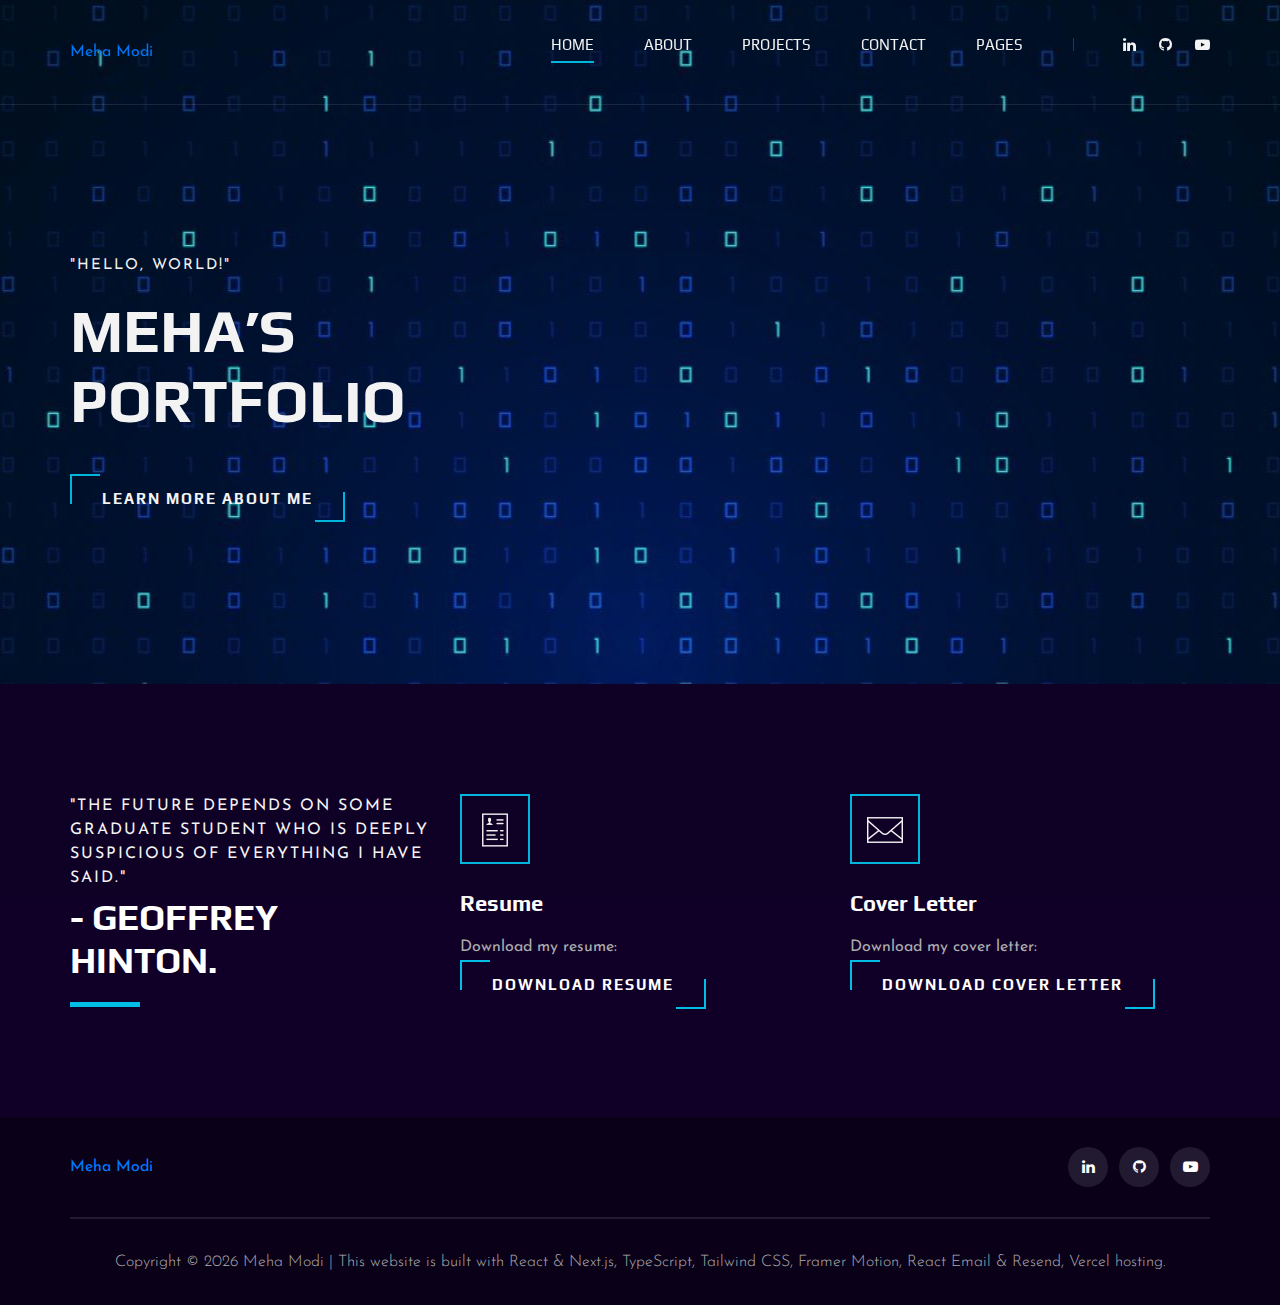
<file: index.html>
<!DOCTYPE html>
<html lang="zxx">

<head>
    <meta charset="UTF-8">
    <meta name="description" content="Portfolio">
    <meta name="keywords" content="portfolio">
    <meta name="viewport" content="width=device-width, initial-scale=1.0">
    <meta http-equiv="X-UA-Compatible" content="ie=edge">
    <title>Meha Modi</title>

    <!-- Google Font -->
    <link href="https://fonts.googleapis.com/css2?family=Play:wght@400;700&display=swap" rel="stylesheet">
    <link href="https://fonts.googleapis.com/css2?family=Josefin+Sans:wght@300;400;500;600;700&display=swap"
        rel="stylesheet">

    <!-- Css Styles -->
    <link rel="stylesheet" href="css/bootstrap.min.css" type="text/css">
    <link rel="stylesheet" href="css/font-awesome.min.css" type="text/css">
    <link rel="stylesheet" href="css/elegant-icons.css" type="text/css">
    <link rel="stylesheet" href="css/owl.carousel.min.css" type="text/css">
    <link rel="stylesheet" href="css/magnific-popup.css" type="text/css">
    <link rel="stylesheet" href="css/slicknav.min.css" type="text/css">
    <link rel="stylesheet" href="css/style.css" type="text/css">
</head>

<body>
    <!-- Page Preloder -->
    <div id="preloder">
        <div class="loader"></div>
    </div>

    <!-- Header Section Begin -->
    <header class="header">
        <div class="container">
            <div class="row">
                <div class="col-lg-2">
                    <div class="header__logo">
                        <a href="./index.html">Meha Modi</a>
                    </div>
                </div>
                <div class="col-lg-10">
                    <div class="header__nav__option">
                        <nav class="header__nav__menu mobile-menu">
                            <ul>
                                <li class="active"><a href="./index.html">Home</a></li>
                                <li><a href="./about.html">About</a></li>
                                <li><a href="./projects.html">Projects</a></li>
                                <li><a href="./contact.html">Contact</a></li>
                                <li><a href="#">Pages</a>
                                    <ul class="dropdown">
                                        <li><a href="./about.html">About</a></li>
                                        <li><a href="./projects.html">Projects</a></li>
                                        <li><a href="./contact.html">Contact</a></li>
                                    </ul>
                                </li>
                            </ul>
                        </nav>
                        <div class="header__nav__social">
                            <a href="https://www.linkedin.com/in/meha-modi-841001225/"><i class="fa fa-linkedin"></i></a>
                            <a href="https://github.com/MehaModi"><i class="fa fa-github"></i></a>
                            <a href="#"><i class="fa fa-youtube-play"></i></a>
                        </div>
                    </div>
                </div>
            </div>
            <div id="mobile-menu-wrap"></div>
        </div>
    </header>
    <!-- Header End -->

    <!-- Hero Section Begin -->
    <section class="hero">
        <div class="hero__slider owl-carousel">
            <div class="hero__item set-bg" data-setbg="img/hero/hero-1.jpg">
                <div class="container">
                    <div class="row">
                        <div class="col-lg-6">
                            <div class="hero__text">
                                <span>"Hello, World!"</span>
                                <h2>Meha’s Portfolio</h2>
                                <a href="./about.html" class="primary-btn">Learn more about me</a>
                            </div>
                        </div>
                    </div>
                </div>
            </div>
        </div>
    </section>
    <!-- Hero Section End -->

    <!-- Services Section Begin -->
    <section class="services spad">
        <div class="container">
            <div class="row">
                <div class="col-lg-4">
                    <div class="services__title">
                        <div class="section-title">
                            <span>"The future depends on some graduate student who is deeply suspicious of everything I have said."</span>
                            <h2>- Geoffrey Hinton.</h2>
                        </div>
                    </div>
                </div>
                <div class="col-lg-8">
                    <div class="row">
                        <div class="col-lg-6 col-md-6 col-sm-6">
                            <div class="services__item">
                                <div class="services__item__icon">
                                    <img src="img/icons/si-1.png" alt="">
                                </div>
                                <h4>Resume</h4>
                                <p>Download my resume:</p>
                                <a href=".\resume.pdf" class="primary-btn" download>Download Resume</a>
                            </div>
                        </div>
                        <div class="col-lg-6 col-md-6 col-sm-6">
                            <div class="services__item">
                                <div class="services__item__icon">
                                    <img src="img/icons/si-2.png" alt="">
                                </div>
                                <h4>Cover Letter</h4>
                                <p>Download my cover letter:</p>
                                <a href=".\coverletter.pdf" class="primary-btn" download>Download Cover Letter</a>
                            </div>
                        </div>
                    </div>
                </div>
            </div>
        </div>
    </section>
    <!-- Services Section End -->

    <!-- Latest Blog Section Begin -->
    <!--<section class="latest spad">
        <div class="container">
            <div class="row">
                <div class="col-lg-12">
                    <div class="section-title center-title">
                        <span>Our Blog</span>
                        <h2>Blog Update</h2>
                    </div>
                </div>
            </div>
            <div class="row">
                <div class="latest__slider owl-carousel">
                    <div class="col-lg-4">
                        <div class="blog__item latest__item">
                            <h4>What Makes Users Want to Share a Video on Social Media?</h4>
                            <ul>
                                <li>Jan 03, 2020</li>
                                <li>05 Comment</li>
                            </ul>
                            <p>We recently launched a new website for a Vital client and wanted to share some of the
                                cool features we were able...</p>
                            <a href="#">Read more <span class="arrow_right"></span></a>
                        </div>
                    </div>
                    <div class="col-lg-4">
                        <div class="blog__item latest__item">
                            <h4>Bumper Ads: How to Tell a Story in 6 Seconds</h4>
                            <ul>
                                <li>Jan 03, 2020</li>
                                <li>05 Comment</li>
                            </ul>
                            <p>We recently launched a new website for a Vital client and wanted to share some of the
                                cool features we were able...</p>
                            <a href="#">Read more <span class="arrow_right"></span></a>
                        </div>
                    </div>
                    <div class="col-lg-4">
                        <div class="blog__item latest__item">
                            <h4>What Makes Users Want to Share a Video on Social Media?</h4>
                            <ul>
                                <li>Jan 03, 2020</li>
                                <li>05 Comment</li>
                            </ul>
                            <p>We recently launched a new website for a Vital client and wanted to share some of the
                                cool features we were able...</p>
                            <a href="#">Read more <span class="arrow_right"></span></a>
                        </div>
                    </div>
                    <div class="col-lg-4">
                        <div class="blog__item latest__item">
                            <h4>Bumper Ads: How to Tell a Story in 6 Seconds</h4>
                            <ul>
                                <li>Jan 03, 2020</li>
                                <li>05 Comment</li>
                            </ul>
                            <p>We recently launched a new website for a Vital client and wanted to share some of the
                                cool features we were able...</p>
                            <a href="#">Read more <span class="arrow_right"></span></a>
                        </div>
                    </div>
                    <div class="col-lg-4">
                        <div class="blog__item latest__item">
                            <h4>What Makes Users Want to Share a Video on Social Media?</h4>
                            <ul>
                                <li>Jan 03, 2020</li>
                                <li>05 Comment</li>
                            </ul>
                            <p>We recently launched a new website for a Vital client and wanted to share some of the
                                cool features we were able...</p>
                            <a href="#">Read more <span class="arrow_right"></span></a>
                        </div>
                    </div>
                    <div class="col-lg-4">
                        <div class="blog__item latest__item">
                            <h4>What Makes Users Want to Share a Video on Social Media?</h4>
                            <ul>
                                <li>Jan 03, 2020</li>
                                <li>05 Comment</li>
                            </ul>
                            <p>We recently launched a new website for a Vital client and wanted to share some of the
                                cool features we were able...</p>
                            <a href="#">Read more <span class="arrow_right"></span></a>
                        </div>
                    </div>
                    <div class="col-lg-4">
                        <div class="blog__item latest__item">
                            <h4>What Makes Users Want to Share a Video on Social Media?</h4>
                            <ul>
                                <li>Jan 03, 2020</li>
                                <li>05 Comment</li>
                            </ul>
                            <p>We recently launched a new website for a Vital client and wanted to share some of the
                                cool features we were able...</p>
                            <a href="#">Read more <span class="arrow_right"></span></a>
                        </div>
                    </div>
                </div>
            </div>
        </div>
    </section>-->
    <!-- Latest Blog Section End -->

    <!-- Footer Section Begin -->
    <footer class="footer">
        <div class="container">
            <div class="footer__top">
                <div class="row">
                    <div class="col-lg-6 col-md-6">
                        <div class="footer__top__logo">
                            <a href="#">Meha Modi</a>
                        </div>
                    </div>
                    <div class="col-lg-6 col-md-6">
                        <div class="footer__top__social">
                            <a href="https://www.linkedin.com/in/meha-modi-841001225/"><i class="fa fa-linkedin"></i></a>
                            <a href="https://github.com/MehaModi"><i class="fa fa-github"></i></a>
                            <a href="#"><i class="fa fa-youtube-play"></i></a>
                        </div>
                    </div>
                </div>
            </div>
            <div class="footer__copyright">
                <div class="row">
                    <div class="col-lg-12 text-center">
                        <p class="footer__copyright__text">Copyright &copy;
                            <script>
                                document.write(new Date().getFullYear());
                            </script>
                            Meha Modi | This website is built with React & Next.js, TypeScript, Tailwind CSS, Framer Motion, React Email & Resend, Vercel hosting. 
                        </p>
                    </div>
                </div>
            </div>
        </div>
    </footer>
    <!-- Footer Section End -->

    <!-- Js Plugins -->
    <script src="js/jquery-3.3.1.min.js"></script>
    <script src="js/bootstrap.min.js"></script>
    <script src="js/jquery.magnific-popup.min.js"></script>
    <script src="js/mixitup.min.js"></script>
    <script src="js/masonry.pkgd.min.js"></script>
    <script src="js/jquery.slicknav.js"></script>
    <script src="js/owl.carousel.min.js"></script>
    <script src="js/main.js"></script>
</body>

</html>
</file>
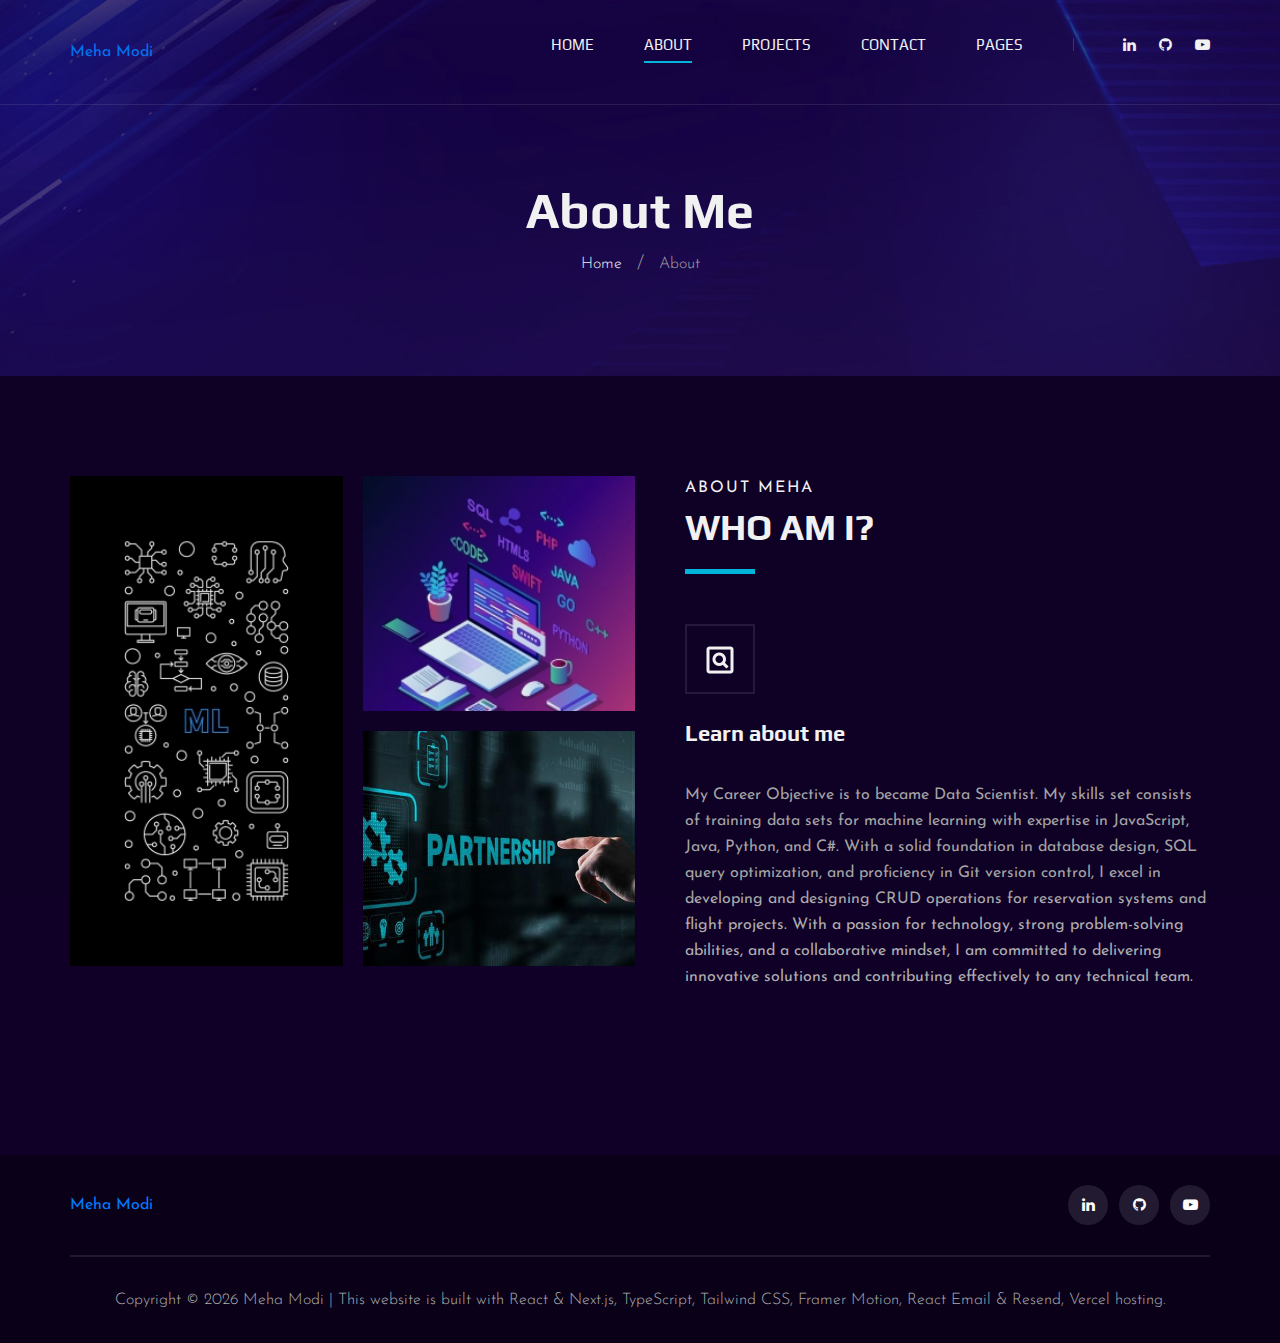
<file: about.html>
<!DOCTYPE html>
<html lang="zxx">

<head>
    <meta charset="UTF-8">
    <meta name="description" content="Portfolio">
    <meta name="keywords" content="Portfolio">
    <meta name="viewport" content="width=device-width, initial-scale=1.0">
    <meta http-equiv="X-UA-Compatible" content="ie=edge">
    <title>Meha Modi</title>

    <!-- Google Font -->
    <link href="https://fonts.googleapis.com/css2?family=Play:wght@400;700&display=swap" rel="stylesheet">
    <link href="https://fonts.googleapis.com/css2?family=Josefin+Sans:wght@300;400;500;600;700&display=swap"
        rel="stylesheet">

    <!-- Css Styles -->
    <link rel="stylesheet" href="css/bootstrap.min.css" type="text/css">
    <link rel="stylesheet" href="css/font-awesome.min.css" type="text/css">
    <link rel="stylesheet" href="css/elegant-icons.css" type="text/css">
    <link rel="stylesheet" href="css/owl.carousel.min.css" type="text/css">
    <link rel="stylesheet" href="css/magnific-popup.css" type="text/css">
    <link rel="stylesheet" href="css/slicknav.min.css" type="text/css">
    <link rel="stylesheet" href="css/style.css" type="text/css">
</head>

<body>
    <!-- Page Preloder -->
    <div id="preloder">
        <div class="loader"></div>
    </div>

    <!-- Header Section Begin -->
    <header class="header">
        <div class="container">
            <div class="row">
                <div class="col-lg-2">
                    <div class="header__logo">
                        <a href="./index.html">Meha Modi</a>
                    </div>
                </div>
                <div class="col-lg-10">
                    <div class="header__nav__option">
                        <nav class="header__nav__menu mobile-menu">
                            <ul>
                                <li><a href="./index.html">Home</a></li>
                                <li class="active"><a href="./about.html">About</a></li>
                                <li><a href="./projects.html">Projects</a></li>
                                <li><a href="./contact.html">Contact</a></li>
                                <li><a href="#">Pages</a>
                                    <ul class="dropdown">
                                        <li><a href="./index.html">Home</a></li>
                                        <li><a href="./projects.html">Projects</a></li>
                                        <li><a href="./contact.html">Contact</a></li>
                                    </ul>
                                </li>
                            </ul>
                        </nav>
                        <div class="header__nav__social">
                            <a href="https://www.linkedin.com/in/meha-modi-841001225/"><i class="fa fa-linkedin"></i></a>
                            <a href="https://github.com/MehaModi"><i class="fa fa-github"></i></a>
                            <a href="#"><i class="fa fa-youtube-play"></i></a>
                        </div>
                    </div>
                </div>
            </div>
            <div id="mobile-menu-wrap"></div>
        </div>
    </header>
    <!-- Header End -->

    <!-- Breadcrumb Begin -->
    <div class="breadcrumb-option spad set-bg" data-setbg="img/breadcrumb-bg.jpg">
        <div class="container">
            <div class="row">
                <div class="col-lg-12 text-center">
                    <div class="breadcrumb__text">
                        <h2>About Me</h2>
                        <div class="breadcrumb__links">
                            <a href="./index.html">Home</a>
                            <span>About</span>
                        </div>
                    </div>
                </div>
            </div>
        </div>
    </div>
    <!-- Breadcrumb End -->

    <!-- About Section Begin -->
    <section class="about spad">
        <div class="container">
            <div class="row">
                <div class="col-lg-6">
                    <div class="about__pic">
                        <div class="row">
                            <div class="col-lg-6 col-md-6 col-sm-6">
                                <div class="about__pic__item about__pic__item--large set-bg"
                                    data-setbg="img/about/about-1.jpg"></div>
                            </div>
                            <div class="col-lg-6 col-md-6 col-sm-6">
                                <div class="row">
                                    <div class="col-lg-12">
                                        <div class="about__pic__item set-bg" data-setbg="img/about/about-2.jpg"></div>
                                    </div>
                                    <div class="col-lg-12">
                                        <div class="about__pic__item set-bg" data-setbg="img/about/about-3.jpg"></div>
                                    </div>
                                </div>
                            </div>
                        </div>
                    </div>
                </div>
                <div class="col-lg-6">
                    <div class="about__text">
                        <div class="section-title">
                            <span>About Meha</span>
                            <h2>WHo am I?</h2>
                        </div>
                        <div class="row">
                            <div class="col-lg-6 col-md-6 col-sm-6">
                                <div class="services__item">
                                    <div class="services__item__icon">
                                        <img src="img/icons/si-3.png" alt="">
                                    </div>
                                    <h4>Learn about me</h4>
                                </div>
                            </div>
                        </div>
                        <div class="about__text__desc">
                            <p>My Career Objective is to became Data Scientist.
                            My skills set consists of training data sets for machine learning with expertise in JavaScript, Java, Python, and C#. 
                            With a solid foundation in database design, SQL query optimization, and proficiency in Git version control, I excel in developing and designing CRUD operations for reservation systems and flight projects. 
                            With a passion for technology, strong problem-solving abilities, and a collaborative mindset, I am committed to delivering innovative solutions and contributing effectively to any technical team.</p>
                        </div>
                    </div>
                </div>
            </div>
        </div>
    </section>
    <!-- About Section End -->

    <!-- Footer Section Begin -->
    <footer class="footer">
        <div class="container">
            <div class="footer__top">
                <div class="row">
                    <div class="col-lg-6 col-md-6">
                        <div class="footer__top__logo">
                            <a href="#">Meha Modi</a>
                        </div>
                    </div>
                    <div class="col-lg-6 col-md-6">
                        <div class="footer__top__social">
                            <a href="https://www.linkedin.com/in/meha-modi-841001225/"><i class="fa fa-linkedin"></i></a>
                            <a href="https://github.com/MehaModi"><i class="fa fa-github"></i></a>
                            <a href="#"><i class="fa fa-youtube-play"></i></a>
                        </div>
                    </div>
                </div>
            </div>
            <div class="footer__copyright">
                <div class="row">
                    <div class="col-lg-12 text-center">
                        <p class="footer__copyright__text">Copyright &copy;
                            <script>
                                document.write(new Date().getFullYear());
                            </script>
                            Meha Modi | This website is built with React & Next.js, TypeScript, Tailwind CSS, Framer Motion, React Email & Resend, Vercel hosting. 
                        </p>
                    </div>
                </div>
            </div>
        </div>
    </footer>
    <!-- Footer Section End -->

    <!-- Js Plugins -->
    <script src="js/jquery-3.3.1.min.js"></script>
    <script src="js/bootstrap.min.js"></script>
    <script src="js/jquery.magnific-popup.min.js"></script>
    <script src="js/mixitup.min.js"></script>
    <script src="js/masonry.pkgd.min.js"></script>
    <script src="js/jquery.slicknav.js"></script>
    <script src="js/owl.carousel.min.js"></script>
    <script src="js/main.js"></script>
</body>

</html>
</file>
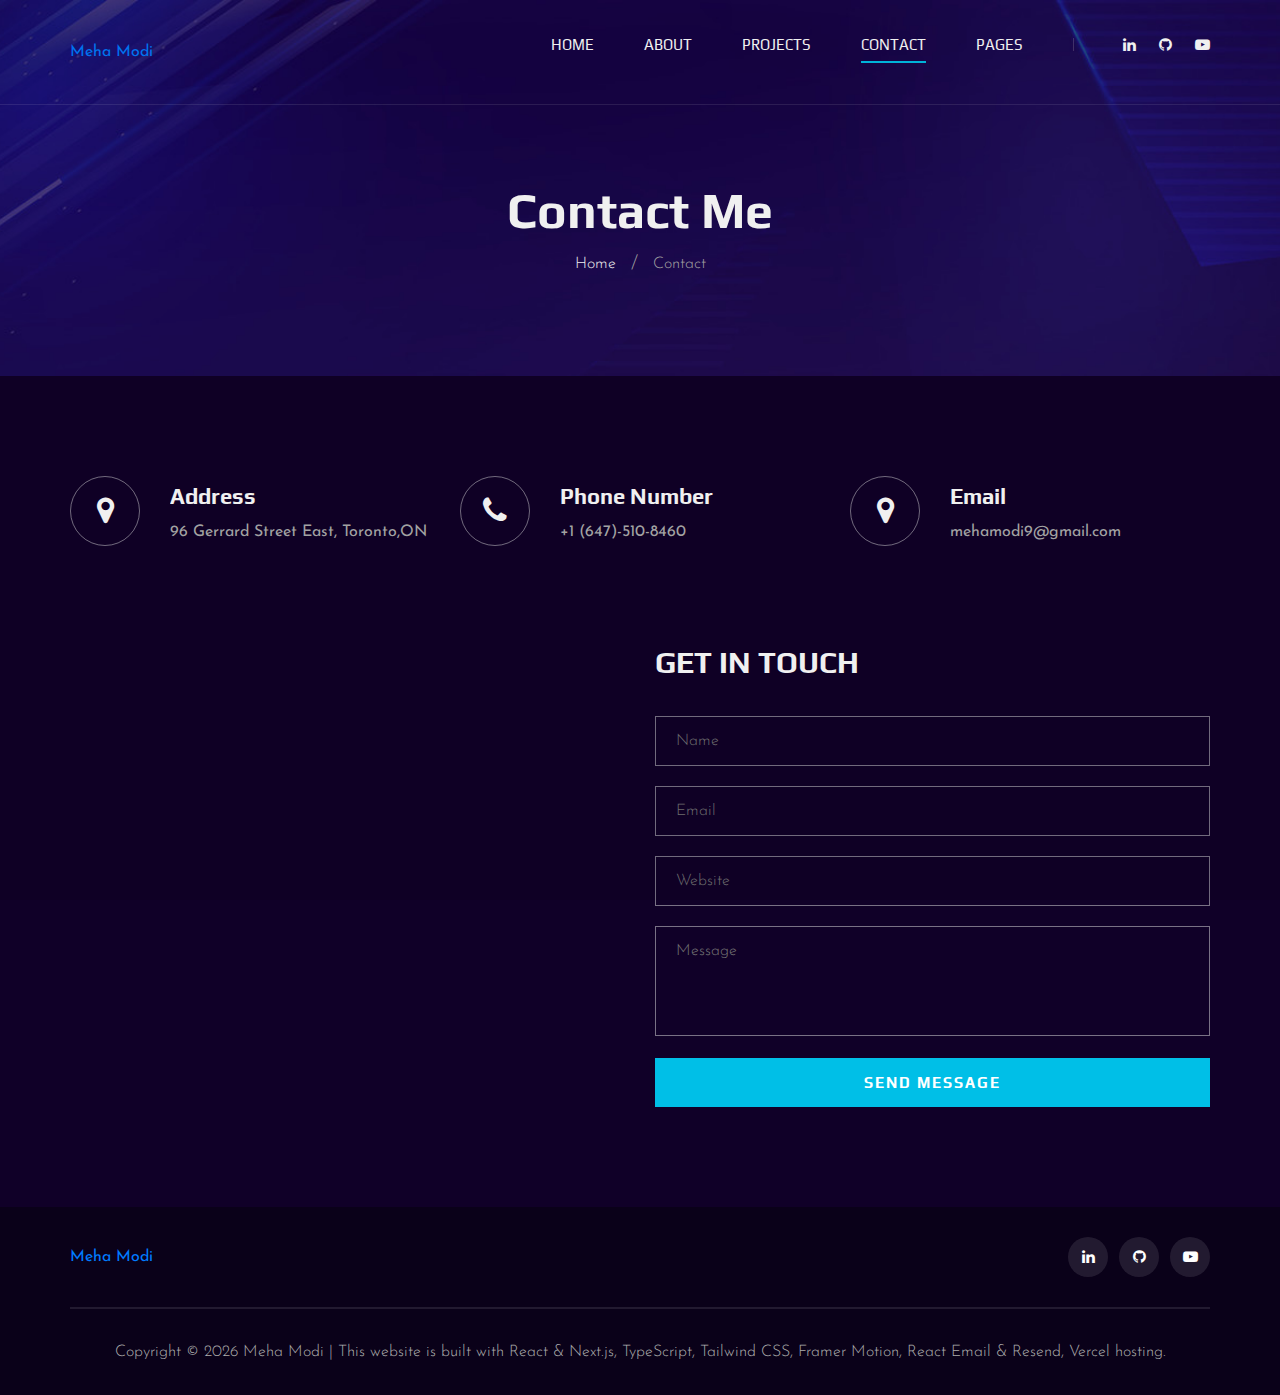
<file: contact.html>
<!DOCTYPE html>
<html lang="zxx">

<head>
    <meta charset="UTF-8">
    <meta name="description" content="portfolio">
    <meta name="keywords" content="portfolio">
    <meta name="viewport" content="width=device-width, initial-scale=1.0">
    <meta http-equiv="X-UA-Compatible" content="ie=edge">
    <title>Meha Modi</title>

    <!-- Google Font -->
    <link href="https://fonts.googleapis.com/css2?family=Play:wght@400;700&display=swap" rel="stylesheet">
    <link href="https://fonts.googleapis.com/css2?family=Josefin+Sans:wght@300;400;500;600;700&display=swap"
        rel="stylesheet">

    <!-- Css Styles -->
    <link rel="stylesheet" href="css/bootstrap.min.css" type="text/css">
    <link rel="stylesheet" href="css/font-awesome.min.css" type="text/css">
    <link rel="stylesheet" href="css/elegant-icons.css" type="text/css">
    <link rel="stylesheet" href="css/owl.carousel.min.css" type="text/css">
    <link rel="stylesheet" href="css/magnific-popup.css" type="text/css">
    <link rel="stylesheet" href="css/slicknav.min.css" type="text/css">
    <link rel="stylesheet" href="css/style.css" type="text/css">
</head>

<body>
    <!-- Page Preloder -->
    <div id="preloder">
        <div class="loader"></div>
    </div>

    <!-- Header Section Begin -->
    <header class="header">
        <div class="container">
            <div class="row">
                <div class="col-lg-2">
                    <div class="header__logo">
                        <a href="./index.html">Meha Modi</a>
                    </div>
                </div>
                <div class="col-lg-10">
                    <div class="header__nav__option">
                        <nav class="header__nav__menu mobile-menu">
                            <ul>
                                <li><a href="./index.html">Home</a></li>
                                <li><a href="./about.html">About</a></li>
                                <li><a href="./projects.html">Projects</a></li>
                                <li class="active"><a href="./contact.html">Contact</a></li>
                                <li><a href="#">Pages</a>
                                    <ul class="dropdown">
                                        <li><a href="./index.html">Home</a></li>
                                        <li><a href="./about.html">About</a></li>
                                        <li><a href="./projects.html">Projects</a></li>
                                    </ul>
                                </li>
                            </ul>
                        </nav>
                        <div class="header__nav__social">
                            <a href="https://www.linkedin.com/in/meha-modi-841001225/"><i class="fa fa-linkedin"></i></a>
                            <a href="https://github.com/MehaModi"><i class="fa fa-github"></i></a>
                            <a href="#"><i class="fa fa-youtube-play"></i></a>
                        </div>
                    </div>
                </div>
            </div>
            <div id="mobile-menu-wrap"></div>
        </div>
    </header>
    <!-- Header End -->

    <!-- Breadcrumb Begin -->
    <div class="breadcrumb-option spad set-bg" data-setbg="img/breadcrumb-bg.jpg">
        <div class="container">
            <div class="row">
                <div class="col-lg-12 text-center">
                    <div class="breadcrumb__text">
                        <h2>Contact Me</h2>
                        <div class="breadcrumb__links">
                            <a href="./index.html">Home</a>
                            <span>Contact</span>
                        </div>
                    </div>
                </div>
            </div>
        </div>
    </div>
    <!-- Breadcrumb End -->

    <!-- Contact Widget Section Begin -->
    <section class="contact-widget spad">
        <div class="container">
            <div class="row">
                <div class="col-lg-4 col-md-6 col-md-6 col-md-3">
                    <div class="contact__widget__item">
                        <div class="contact__widget__item__icon">
                            <i class="fa fa-map-marker"></i>
                        </div>
                        <div class="contact__widget__item__text">
                            <h4>Address</h4>
                            <p>96 Gerrard Street East, Toronto,ON</p>
                        </div>
                    </div>
                </div>
                <div class="col-lg-4 col-md-6 col-md-6 col-md-3">
                    <div class="contact__widget__item">
                        <div class="contact__widget__item__icon">
                            <i class="fa fa-phone"></i>
                        </div>
                        <div class="contact__widget__item__text">
                            <h4>Phone Number</h4>
                            <p>+1 (647)-510-8460</p>
                        </div>
                    </div>
                </div>
                <div class="col-lg-4 col-md-6 col-md-6 col-md-3">
                    <div class="contact__widget__item">
                        <div class="contact__widget__item__icon">
                            <i class="fa fa-map-marker"></i>
                        </div>
                        <div class="contact__widget__item__text">
                            <h4>Email</h4>
                            <p>mehamodi9@gmail.com</p>
                        </div>
                    </div>
                </div>
            </div>
        </div>
    </section>
    <!-- Contact Widget Section End -->

    <!-- Call To Action Section Begin -->
    <section class="contact spad">
        <div class="container">
            <div class="row">
                <div class="col-lg-6 col-md-6">
                    <div class="contact__map">
                        <!--<iframe
                            src="https://www.google.com/maps/embed/v1/place?q=place_id:ChIJ1zRHvJjK1IkRZ1fut4vpk5M&key=AIzaSyAzTt7XeF8bPJZKWBvczhpoj9HK19QOr0A"
                            height="450" style="border:0;"></iframe>-->
                        <iframe src="https://www.google.com/maps/embed/v1/place?q=43.660282135009766,-79.37744903564453&key=AIzaSyAzTt7XeF8bPJZKWBvczhpoj9HK19QOr0A" width="600" height="450" style="border:0;" allowfullscreen="" loading="lazy"></iframe>
                    </div>
                </div>
                <div class="col-lg-6 col-md-6">
                    <div class="contact__form">
                        <h3>Get in touch</h3>
                        <form action="#">
                            <input type="text" placeholder="Name">
                            <input type="text" placeholder="Email">
                            <input type="text" placeholder="Website">
                            <textarea placeholder="Message"></textarea>
                            <button type="submit" class="site-btn">Send Message</button>
                        </form>
                    </div>
                </div>
            </div>
        </div>
    </section>
    <!-- Call To Action Section End -->

    <!-- Footer Section Begin -->
    <footer class="footer">
        <div class="container">
            <div class="footer__top">
                <div class="row">
                    <div class="col-lg-6 col-md-6">
                        <div class="footer__top__logo">
                            <a href="#">Meha Modi</a>
                        </div>
                    </div>
                    <div class="col-lg-6 col-md-6">
                        <div class="footer__top__social">
                            <a href="https://www.linkedin.com/in/meha-modi-841001225/"><i class="fa fa-linkedin"></i></a>
                            <a href="https://github.com/MehaModi"><i class="fa fa-github"></i></a>
                            <a href="#"><i class="fa fa-youtube-play"></i></a>
                        </div>
                    </div>
                </div>
            </div>
            <div class="footer__copyright">
                <div class="row">
                    <div class="col-lg-12 text-center">
                        <p class="footer__copyright__text">Copyright &copy;
                            <script>
                                document.write(new Date().getFullYear());
                            </script>
                            Meha Modi | This website is built with React & Next.js, TypeScript, Tailwind CSS, Framer Motion, React Email & Resend, Vercel hosting. 
                        </p>
                    </div>
                </div>
            </div>
        </div>
    </footer>
    <!-- Footer Section End -->

    <!-- Js Plugins -->
    <script src="js/jquery-3.3.1.min.js"></script>
    <script src="js/bootstrap.min.js"></script>
    <script src="js/jquery.magnific-popup.min.js"></script>
    <script src="js/mixitup.min.js"></script>
    <script src="js/masonry.pkgd.min.js"></script>
    <script src="js/jquery.slicknav.js"></script>
    <script src="js/owl.carousel.min.js"></script>
    <script src="js/main.js"></script>
</body>

</html>
</file>
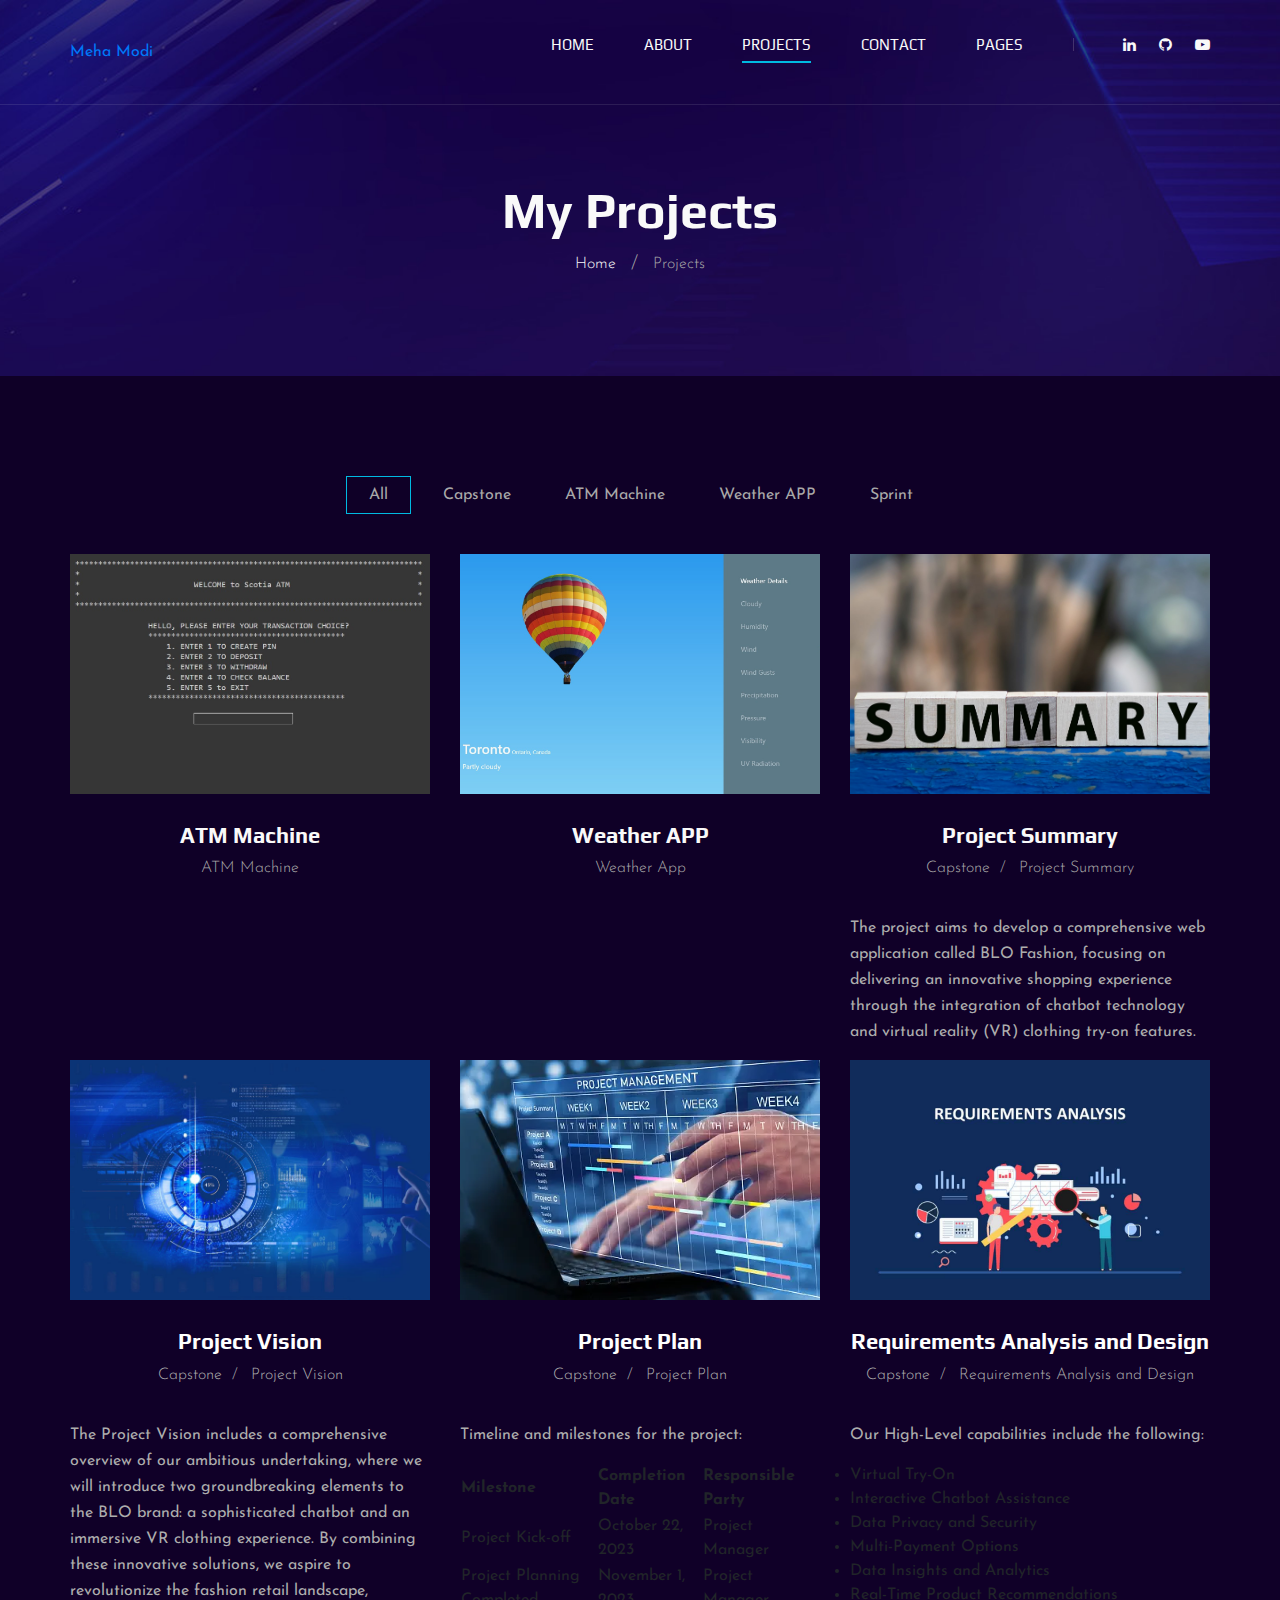
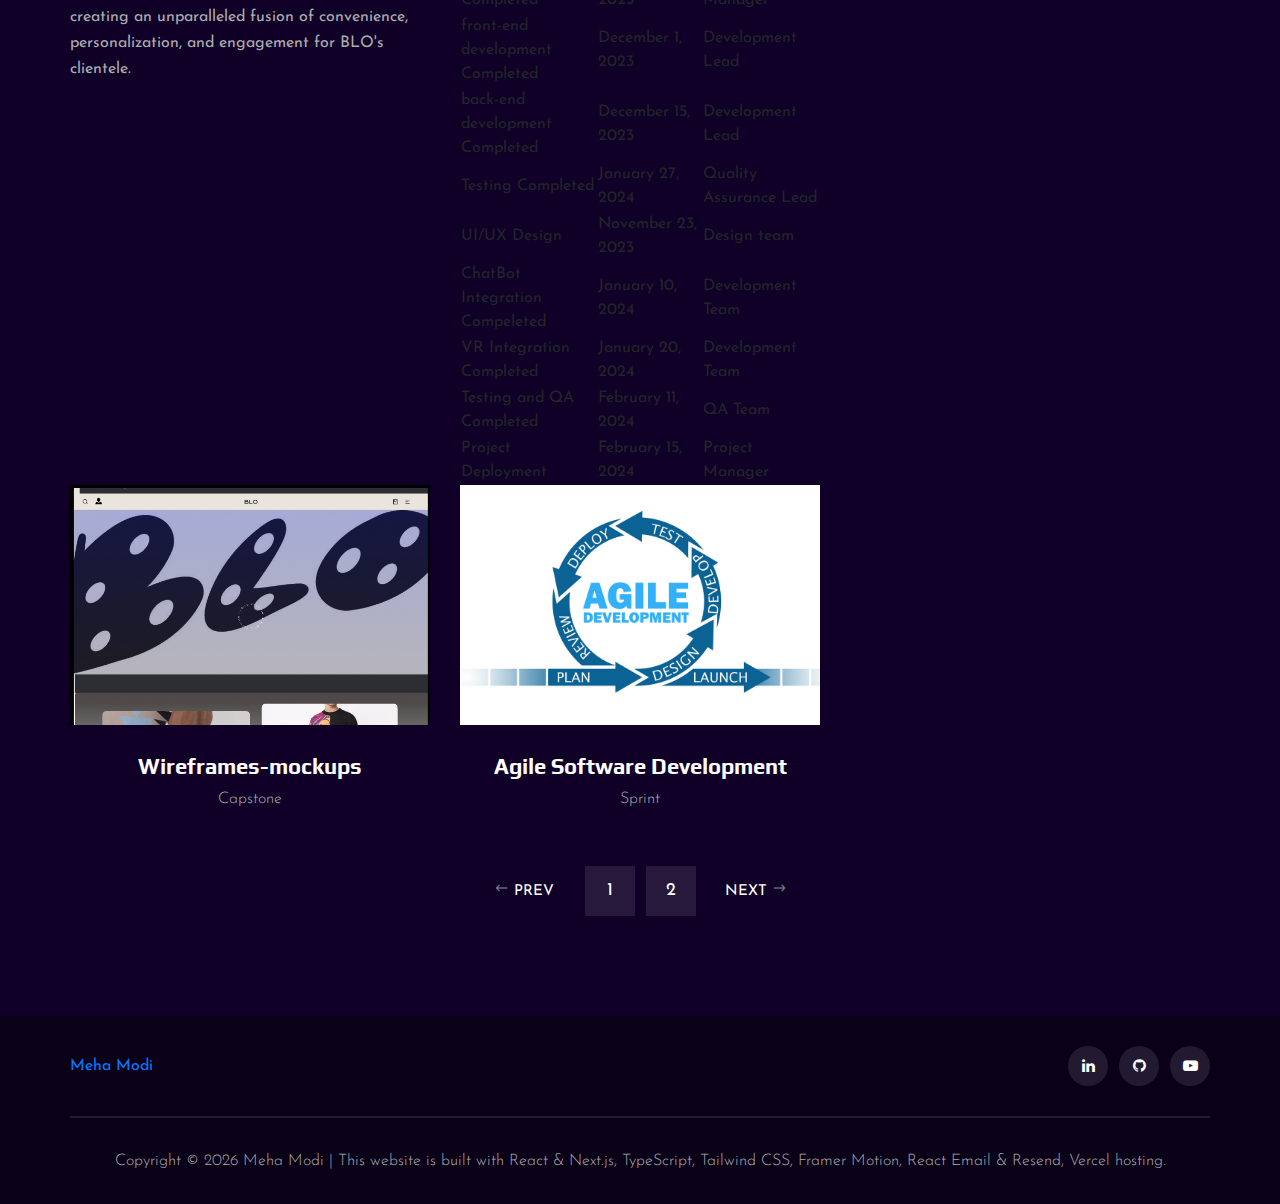
<file: projects.html>
<!DOCTYPE html>
<html lang="zxx">

<head>
    <meta charset="UTF-8">
    <meta name="description" content="Portfolio">
    <meta name="keywords" content="Portfolio">
    <meta name="viewport" content="width=device-width, initial-scale=1.0">
    <meta http-equiv="X-UA-Compatible" content="ie=edge">
    <title>Meha Modi</title>

    <!-- Google Font -->
    <link href="https://fonts.googleapis.com/css2?family=Play:wght@400;700&display=swap" rel="stylesheet">
    <link href="https://fonts.googleapis.com/css2?family=Josefin+Sans:wght@300;400;500;600;700&display=swap"
        rel="stylesheet">

    <!-- Css Styles -->
    <link rel="stylesheet" href="css/bootstrap.min.css" type="text/css">
    <link rel="stylesheet" href="css/font-awesome.min.css" type="text/css">
    <link rel="stylesheet" href="css/elegant-icons.css" type="text/css">
    <link rel="stylesheet" href="css/owl.carousel.min.css" type="text/css">
    <link rel="stylesheet" href="css/magnific-popup.css" type="text/css">
    <link rel="stylesheet" href="css/slicknav.min.css" type="text/css">
    <link rel="stylesheet" href="css/style.css" type="text/css">
</head>

<body>
    <!-- Page Preloder -->
    <div id="preloder">
        <div class="loader"></div>
    </div>

    <!-- Header Section Begin -->
    <header class="header">
        <div class="container">
            <div class="row">
                <div class="col-lg-2">
                    <div class="header__logo">
                        <a href="./index.html">Meha Modi</a>
                    </div>
                </div>
                <div class="col-lg-10">
                    <div class="header__nav__option">
                        <nav class="header__nav__menu mobile-menu">
                            <ul>
                                <li><a href="./index.html">Home</a></li>
                                <li><a href="./about.html">About</a></li>
                                <li class="active"><a href="./projects.html">projects</a></li>
                                <li><a href="./contact.html">Contact</a></li>
                                <li><a href="#">Pages</a>
                                    <ul class="dropdown">
                                        <li><a href="./index.html">Home</a></li>
                                        <li><a href="./about.html">About</a></li>
                                        <li><a href="./contact.html">Contact</a></li>
                                    </ul>
                                </li>
                            </ul>
                        </nav>
                        <div class="header__nav__social">
                            <a href="https://www.linkedin.com/in/meha-modi-841001225/"><i class="fa fa-linkedin"></i></a>
                            <a href="https://github.com/MehaModi"><i class="fa fa-github"></i></a>
                            <a href="#"><i class="fa fa-youtube-play"></i></a>
                        </div>
                    </div>
                </div>
            </div>
            <div id="mobile-menu-wrap"></div>
        </div>
    </header>
    <!-- Header End -->

    <!-- Breadcrumb Begin -->
    <div class="breadcrumb-option spad set-bg" data-setbg="img/breadcrumb-bg.jpg">
        <div class="container">
            <div class="row">
                <div class="col-lg-12 text-center">
                    <div class="breadcrumb__text">
                        <h2>My Projects</h2>
                        <div class="breadcrumb__links">
                            <a href="./index.html">Home</a>
                            <span>Projects</span>
                        </div>
                    </div>
                </div>
            </div>
        </div>
    </div>
    <!-- Breadcrumb End -->

    <!-- Project Section Begin -->
    <section class="portfolio spad">
        <div class="container">
            <div class="row">
                <div class="col-lg-12">
                    <ul class="portfolio__filter">
                        <li class="active" data-filter="*">All</li>
                        <li data-filter=".capstone">Capstone</li>
                        <li data-filter=".atm-machine">ATM Machine</li>
                        <li data-filter=".weather-app">Weather APP</li>
                        <li data-filter=".sprint">Sprint</li>
                    </ul>
                </div>
            </div>
            <div class="row portfolio__gallery">
                <div class="col-lg-4 col-md-6 col-sm-6 mix atm-machine">
                    <div class="portfolio__item">
                        <div class="portfolio__item__video set-bg" data-setbg="img/portfolio/portfolio-1.jpg">
                        </div>
                        <div class="portfolio__item__text">
                            <h4>ATM Machine</h4>
                            <span>ATM Machine</span>
                        </div>
                    </div>
                </div>
                <div class="col-lg-4 col-md-6 col-sm-6 mix weather-app">
                    <div class="portfolio__item">
                        <div class="portfolio__item__video set-bg" data-setbg="img/portfolio/portfolio-2.jpg">
                        </div>
                        <div class="portfolio__item__text">
                            <h4>Weather APP</h4>
                            <span>Weather App</span>
                        </div>
                    </div>
                </div>
                
                <div class="col-lg-4 col-md-6 col-sm-6 mix capstone">
                    <div class="portfolio__item" onclick="toggleText('summary')">
                        <div class="portfolio__item__video set-bg" data-setbg="img/portfolio/portfolio-3.jpg"></div>
                        <div class="portfolio__item__text">
                            <h4>Project Summary</h4>
                            <ul>
                                <li>Capstone</li>
                                <li>Project Summary</li>
                            </ul>
                        </div>
                    </div>
                    <div id="summaryText" class="hiddenText">
                        <p>The project aims to develop a comprehensive web application called BLO Fashion, focusing on delivering an innovative shopping experience through the integration of chatbot technology and virtual reality (VR) clothing try-on features.</p>
                    </div>
                </div>
            
                <div class="col-lg-4 col-md-6 col-sm-6 mix capstone">
                    <div class="portfolio__item" onclick="toggleText('portfolio4')">
                        <div class="portfolio__item__video set-bg" data-setbg="img/portfolio/portfolio-4.jpg"></div>
                        <div class="portfolio__item__text">
                            <h4>Project Vision</h4>
                            <ul>
                                <li>Capstone</li>
                                <li>Project Vision</li>
                            </ul>
                        </div>
                    </div>
                    <div id="portfolio4Text" class="hiddenText">
                        <p>The Project Vision includes a comprehensive overview of our ambitious undertaking, where we will introduce two groundbreaking elements to the BLO brand: a sophisticated chatbot and an immersive VR clothing experience. 
                            By combining these innovative solutions, we aspire to revolutionize the fashion retail landscape, creating an unparalleled fusion of convenience, personalization, and engagement for BLO's clientele.</p>
                    </div>
                </div>

                <div class="col-lg-4 col-md-6 col-sm-6 mix capstone">
                    <div class="portfolio__item" onclick="toggleText('portfolio5')">
                        <div class="portfolio__item__video set-bg" data-setbg="img/portfolio/portfolio-5.jpg"></div>
                        <div class="portfolio__item__text">
                            <h4>Project Plan</h4>
                            <ul>
                                <li>Capstone</li>
                                <li>Project Plan</li>
                            </ul>
                        </div>
                    </div>
                    <div id="portfolio5Text" class="hiddenText">
                        <p>Timeline and milestones for the project:</p>
                        <table>
                            <tr>
                            <th>Milestone</th>
                            <th>Completion Date</th>
                            <th>Responsible Party</th>
                            </tr>
                            <tr>
                            <td>Project Kick-off</td>
                            <td>October 22, 2023</td>
                            <td>Project Manager</td>
                            </tr>
                            <tr>
                            <td>Project Planning Completed</td>
                            <td>November 1, 2023</td>
                            <td>Project Manager</td>
                            </tr>
                            <tr>
                            <td>front-end development Completed</td>
                            <td>December 1, 2023</td>
                            <td>Development Lead</td>
                            </tr>
                            <tr>
                            <td>back-end development Completed</td>
                            <td>December 15, 2023</td>
                            <td>Development Lead</td>
                            </tr>
                            <tr>
                            <td>Testing Completed</td>
                            <td>January 27, 2024</td>
                            <td>Quality Assurance Lead</td>
                            </tr>
                            <tr>
                            <td>UI/UX Design</td>
                            <td>November 23, 2023</td>
                            <td>Design team</td>
                            </tr>
                            <tr>
                            <td>ChatBot Integration Compeleted</td>
                            <td>January 10, 2024</td>
                            <td>Development Team</td>
                            </tr>
                            <tr>
                            <td>VR Integration Completed</td>
                            <td>January 20, 2024</td>
                            <td>Development Team</td> 
                            </tr>
                            <tr>
                            <td>Testing and QA Completed</td>
                            <td>February 11, 2024</td>
                            <td>QA Team </td>
                            </tr>
                            <tr>
                            <td>Project Deployment</td>
                            <td>February 15, 2024</td>
                            <td>Project Manager</td>
                            </tr>
                        </table>
                    </div>
                </div>

                <div class="col-lg-4 col-md-6 col-sm-6 mix capstone">
                    <div class="portfolio__item" onclick="toggleText('portfolio6')">
                        <div class="portfolio__item__video set-bg" data-setbg="img/portfolio/portfolio-6.jpg"></div>
                        <div class="portfolio__item__text">
                            <h4>Requirements Analysis and Design</h4>
                            <ul>
                                <li>Capstone</li>
                                <li>Requirements Analysis and Design</li>
                            </ul>
                        </div>
                    </div>
                    <div id="portfolio6Text" class="hiddenText">
                        <p>Our High-Level capabilities include the following:</p>
                        <ul>
                            <li>Virtual Try-On</li>
                            <li>Interactive Chatbot Assistance</li>
                            <li>Data Privacy and Security</li>
                            <li>Multi-Payment Options</li>
                            <li>Data Insights and Analytics</li>
                            <li>Real-Time Product Recommendations</li>
                        </ul>
                    </div>
                </div>
            
                <!-- Add more portfolio items with respective hidden text -->
            
                <script>
                    function toggleText(section) {
                        var text = document.getElementById(section + "Text");
                        if (text.style.display === "none") {
                            text.style.display = "block";
                        } else {
                            text.style.display = "none";
                        }
                    }
                </script>

                <div class="col-lg-4 col-md-6 col-sm-6 mix capstone">
                    <a href="https://www.figma.com/proto/z1YviJD6V07FYic2AW4KKO/E-Commerce-Fashion-App-%26-Web.-%F0%9F%A6%84-freebies-(Community)?type=design&node-id=5-991&t=TOxk8a1PNdBSEtnk-0&scaling=min-zoom&page-id=0%3A1" target="_blank" rel="noopener noreferrer">
                        <div class="portfolio__item">
                            <div class="portfolio__item__video set-bg" data-setbg="img/portfolio/portfolio-7.jpg"></div>
                            <div class="portfolio__item__text">
                                <h4>Wireframes-mockups</h4>
                                <ul>
                                    <li>Capstone</li>
                                </ul>
                            </div>
                        </div>
                    </a>
                </div>                
                <div class="col-lg-4 col-md-6 col-sm-6 mix sprint">
                    <a href="AgileProject.pdf" target="_blank" rel="noopener noreferrer">
                        <div class="portfolio__item">
                            <div class="portfolio__item__video set-bg" data-setbg="img/portfolio/portfolio-8.jpg"></div>
                            <div class="portfolio__item__text">
                                <h4>Agile Software Development</h4>
                                <span>Sprint</span>
                            </div>
                        </div>
                    </a>
                </div>
            </div>
            <div class="row">
                <div class="col-lg-12">
                    <div class="pagination__option">
                        <a href="#" class="arrow__pagination left__arrow"><span class="arrow_left"></span> Prev</a>
                        <a href="#" class="number__pagination">1</a>
                        <a href="#" class="number__pagination">2</a>
                        <a href="#" class="arrow__pagination right__arrow">Next <span class="arrow_right"></span></a>
                    </div>
                </div>
            </div>
        </div>
    </section>
    <!-- Portfolio Section End -->

    <!-- Footer Section Begin -->
    <footer class="footer">
        <div class="container">
            <div class="footer__top">
                <div class="row">
                    <div class="col-lg-6 col-md-6">
                        <div class="footer__top__logo">
                            <a href="#">Meha Modi</a>
                        </div>
                    </div>
                    <div class="col-lg-6 col-md-6">
                        <div class="footer__top__social">
                            <a href="https://www.linkedin.com/in/meha-modi-841001225/"><i class="fa fa-linkedin"></i></a>
                            <a href="https://github.com/MehaModi"><i class="fa fa-github"></i></a>
                            <a href="#"><i class="fa fa-youtube-play"></i></a>
                        </div>
                    </div>
                </div>
            </div>
            <div class="footer__copyright">
                <div class="row">
                    <div class="col-lg-12 text-center">
                        <p class="footer__copyright__text">Copyright &copy;
                            <script>
                                document.write(new Date().getFullYear());
                            </script>
                            Meha Modi | This website is built with React & Next.js, TypeScript, Tailwind CSS, Framer Motion, React Email & Resend, Vercel hosting. 
                        </p>
                    </div>
                </div>
            </div>
        </div>
    </footer>
    <!-- Footer Section End -->

    <!-- Js Plugins -->
    <script src="js/jquery-3.3.1.min.js"></script>
    <script src="js/bootstrap.min.js"></script>
    <script src="js/jquery.magnific-popup.min.js"></script>
    <script src="js/mixitup.min.js"></script>
    <script src="js/masonry.pkgd.min.js"></script>
    <script src="js/jquery.slicknav.js"></script>
    <script src="js/owl.carousel.min.js"></script>
    <script src="js/main.js"></script>
</body>

</html>
</file>
<file: css/elegant-icons.css>
@font-face {
	font-family: 'ElegantIcons';
	src:url('../fonts/ElegantIcons.eot');
	src:url('../fonts/ElegantIcons.eot?#iefix') format('embedded-opentype'),
		url('../fonts/ElegantIcons.woff') format('woff'),
		url('../fonts/ElegantIcons.ttf') format('truetype'),
		url('../fonts/ElegantIcons.svg#ElegantIcons') format('svg');
	font-weight: normal;
	font-style: normal;
}

/* Use the following CSS code if you want to use data attributes for inserting your icons */
[data-icon]:before {
	font-family: 'ElegantIcons';
	content: attr(data-icon);
	speak: none;
	font-weight: normal;
	font-variant: normal;
	text-transform: none;
	line-height: 1;
	-webkit-font-smoothing: antialiased;
	-moz-osx-font-smoothing: grayscale;
}

/* Use the following CSS code if you want to have a class per icon */
/*
Instead of a list of all class selectors,
you can use the generic selector below, but it's slower:
[class*="your-class-prefix"] {
*/
.arrow_up, .arrow_down, .arrow_left, .arrow_right, .arrow_left-up, .arrow_right-up, .arrow_right-down, .arrow_left-down, .arrow-up-down, .arrow_up-down_alt, .arrow_left-right_alt, .arrow_left-right, .arrow_expand_alt2, .arrow_expand_alt, .arrow_condense, .arrow_expand, .arrow_move, .arrow_carrot-up, .arrow_carrot-down, .arrow_carrot-left, .arrow_carrot-right, .arrow_carrot-2up, .arrow_carrot-2down, .arrow_carrot-2left, .arrow_carrot-2right, .arrow_carrot-up_alt2, .arrow_carrot-down_alt2, .arrow_carrot-left_alt2, .arrow_carrot-right_alt2, .arrow_carrot-2up_alt2, .arrow_carrot-2down_alt2, .arrow_carrot-2left_alt2, .arrow_carrot-2right_alt2, .arrow_triangle-up, .arrow_triangle-down, .arrow_triangle-left, .arrow_triangle-right, .arrow_triangle-up_alt2, .arrow_triangle-down_alt2, .arrow_triangle-left_alt2, .arrow_triangle-right_alt2, .arrow_back, .icon_minus-06, .icon_plus, .icon_close, .icon_check, .icon_minus_alt2, .icon_plus_alt2, .icon_close_alt2, .icon_check_alt2, .icon_zoom-out_alt, .icon_zoom-in_alt, .icon_search, .icon_box-empty, .icon_box-selected, .icon_minus-box, .icon_plus-box, .icon_box-checked, .icon_circle-empty, .icon_circle-slelected, .icon_stop_alt2, .icon_stop, .icon_pause_alt2, .icon_pause, .icon_menu, .icon_menu-square_alt2, .icon_menu-circle_alt2, .icon_ul, .icon_ol, .icon_adjust-horiz, .icon_adjust-vert, .icon_document_alt, .icon_documents_alt, .icon_pencil, .icon_pencil-edit_alt, .icon_pencil-edit, .icon_folder-alt, .icon_folder-open_alt, .icon_folder-add_alt, .icon_info_alt, .icon_error-oct_alt, .icon_error-circle_alt, .icon_error-triangle_alt, .icon_question_alt2, .icon_question, .icon_comment_alt, .icon_chat_alt, .icon_vol-mute_alt, .icon_volume-low_alt, .icon_volume-high_alt, .icon_quotations, .icon_quotations_alt2, .icon_clock_alt, .icon_lock_alt, .icon_lock-open_alt, .icon_key_alt, .icon_cloud_alt, .icon_cloud-upload_alt, .icon_cloud-download_alt, .icon_image, .icon_images, .icon_lightbulb_alt, .icon_gift_alt, .icon_house_alt, .icon_genius, .icon_mobile, .icon_tablet, .icon_laptop, .icon_desktop, .icon_camera_alt, .icon_mail_alt, .icon_cone_alt, .icon_ribbon_alt, .icon_bag_alt, .icon_creditcard, .icon_cart_alt, .icon_paperclip, .icon_tag_alt, .icon_tags_alt, .icon_trash_alt, .icon_cursor_alt, .icon_mic_alt, .icon_compass_alt, .icon_pin_alt, .icon_pushpin_alt, .icon_map_alt, .icon_drawer_alt, .icon_toolbox_alt, .icon_book_alt, .icon_calendar, .icon_film, .icon_table, .icon_contacts_alt, .icon_headphones, .icon_lifesaver, .icon_piechart, .icon_refresh, .icon_link_alt, .icon_link, .icon_loading, .icon_blocked, .icon_archive_alt, .icon_heart_alt, .icon_star_alt, .icon_star-half_alt, .icon_star, .icon_star-half, .icon_tools, .icon_tool, .icon_cog, .icon_cogs, .arrow_up_alt, .arrow_down_alt, .arrow_left_alt, .arrow_right_alt, .arrow_left-up_alt, .arrow_right-up_alt, .arrow_right-down_alt, .arrow_left-down_alt, .arrow_condense_alt, .arrow_expand_alt3, .arrow_carrot_up_alt, .arrow_carrot-down_alt, .arrow_carrot-left_alt, .arrow_carrot-right_alt, .arrow_carrot-2up_alt, .arrow_carrot-2dwnn_alt, .arrow_carrot-2left_alt, .arrow_carrot-2right_alt, .arrow_triangle-up_alt, .arrow_triangle-down_alt, .arrow_triangle-left_alt, .arrow_triangle-right_alt, .icon_minus_alt, .icon_plus_alt, .icon_close_alt, .icon_check_alt, .icon_zoom-out, .icon_zoom-in, .icon_stop_alt, .icon_menu-square_alt, .icon_menu-circle_alt, .icon_document, .icon_documents, .icon_pencil_alt, .icon_folder, .icon_folder-open, .icon_folder-add, .icon_folder_upload, .icon_folder_download, .icon_info, .icon_error-circle, .icon_error-oct, .icon_error-triangle, .icon_question_alt, .icon_comment, .icon_chat, .icon_vol-mute, .icon_volume-low, .icon_volume-high, .icon_quotations_alt, .icon_clock, .icon_lock, .icon_lock-open, .icon_key, .icon_cloud, .icon_cloud-upload, .icon_cloud-download, .icon_lightbulb, .icon_gift, .icon_house, .icon_camera, .icon_mail, .icon_cone, .icon_ribbon, .icon_bag, .icon_cart, .icon_tag, .icon_tags, .icon_trash, .icon_cursor, .icon_mic, .icon_compass, .icon_pin, .icon_pushpin, .icon_map, .icon_drawer, .icon_toolbox, .icon_book, .icon_contacts, .icon_archive, .icon_heart, .icon_profile, .icon_group, .icon_grid-2x2, .icon_grid-3x3, .icon_music, .icon_pause_alt, .icon_phone, .icon_upload, .icon_download, .social_facebook, .social_twitter, .social_pinterest, .social_googleplus, .social_tumblr, .social_tumbleupon, .social_wordpress, .social_instagram, .social_dribbble, .social_vimeo, .social_linkedin, .social_github, .social_rss, .social_deviantart, .social_share, .social_myspace, .social_skype, .social_youtube, .social_picassa, .social_googledrive, .social_flickr, .social_blogger, .social_spotify, .social_delicious, .social_facebook_circle, .social_twitter_circle, .social_pinterest_circle, .social_googleplus_circle, .social_tumblr_circle, .social_stumbleupon_circle, .social_wordpress_circle, .social_instagram_circle, .social_dribbble_circle, .social_vimeo_circle, .social_linkedin_circle, .social_github_circle, .social_rss_circle, .social_deviantart_circle, .social_share_circle, .social_myspace_circle, .social_skype_circle, .social_youtube_circle, .social_picassa_circle, .social_googledrive_alt2, .social_flickr_circle, .social_blogger_circle, .social_spotify_circle, .social_delicious_circle, .social_facebook_square, .social_twitter_square, .social_pinterest_square, .social_googleplus_square, .social_tumblr_square, .social_stumbleupon_square, .social_wordpress_square, .social_instagram_square, .social_dribbble_square, .social_vimeo_square, .social_linkedin_square, .social_github_square, .social_rss_square, .social_deviantart_square, .social_share_square, .social_myspace_square, .social_skype_square, .social_youtube_square, .social_picassa_square, .social_googledrive_square, .social_flickr_square, .social_blogger_square, .social_spotify_square, .social_delicious_square, .icon_printer, .icon_calulator, .icon_building, .icon_floppy, .icon_drive, .icon_search-2, .icon_id, .icon_id-2, .icon_puzzle, .icon_like, .icon_dislike, .icon_mug, .icon_currency, .icon_wallet, .icon_pens, .icon_easel, .icon_flowchart, .icon_datareport, .icon_briefcase, .icon_shield, .icon_percent, .icon_globe, .icon_globe-2, .icon_target, .icon_hourglass, .icon_balance, .icon_rook, .icon_printer-alt, .icon_calculator_alt, .icon_building_alt, .icon_floppy_alt, .icon_drive_alt, .icon_search_alt, .icon_id_alt, .icon_id-2_alt, .icon_puzzle_alt, .icon_like_alt, .icon_dislike_alt, .icon_mug_alt, .icon_currency_alt, .icon_wallet_alt, .icon_pens_alt, .icon_easel_alt, .icon_flowchart_alt, .icon_datareport_alt, .icon_briefcase_alt, .icon_shield_alt, .icon_percent_alt, .icon_globe_alt, .icon_clipboard {
	font-family: 'ElegantIcons';
	speak: none;
	font-style: normal;
	font-weight: normal;
	font-variant: normal;
	text-transform: none;
	line-height: 1;
	-webkit-font-smoothing: antialiased;
}
.arrow_up:before {
	content: "\21";
}
.arrow_down:before {
	content: "\22";
}
.arrow_left:before {
	content: "\23";
}
.arrow_right:before {
	content: "\24";
}
.arrow_left-up:before {
	content: "\25";
}
.arrow_right-up:before {
	content: "\26";
}
.arrow_right-down:before {
	content: "\27";
}
.arrow_left-down:before {
	content: "\28";
}
.arrow-up-down:before {
	content: "\29";
}
.arrow_up-down_alt:before {
	content: "\2a";
}
.arrow_left-right_alt:before {
	content: "\2b";
}
.arrow_left-right:before {
	content: "\2c";
}
.arrow_expand_alt2:before {
	content: "\2d";
}
.arrow_expand_alt:before {
	content: "\2e";
}
.arrow_condense:before {
	content: "\2f";
}
.arrow_expand:before {
	content: "\30";
}
.arrow_move:before {
	content: "\31";
}
.arrow_carrot-up:before {
	content: "\32";
}
.arrow_carrot-down:before {
	content: "\33";
}
.arrow_carrot-left:before {
	content: "\34";
}
.arrow_carrot-right:before {
	content: "\35";
}
.arrow_carrot-2up:before {
	content: "\36";
}
.arrow_carrot-2down:before {
	content: "\37";
}
.arrow_carrot-2left:before {
	content: "\38";
}
.arrow_carrot-2right:before {
	content: "\39";
}
.arrow_carrot-up_alt2:before {
	content: "\3a";
}
.arrow_carrot-down_alt2:before {
	content: "\3b";
}
.arrow_carrot-left_alt2:before {
	content: "\3c";
}
.arrow_carrot-right_alt2:before {
	content: "\3d";
}
.arrow_carrot-2up_alt2:before {
	content: "\3e";
}
.arrow_carrot-2down_alt2:before {
	content: "\3f";
}
.arrow_carrot-2left_alt2:before {
	content: "\40";
}
.arrow_carrot-2right_alt2:before {
	content: "\41";
}
.arrow_triangle-up:before {
	content: "\42";
}
.arrow_triangle-down:before {
	content: "\43";
}
.arrow_triangle-left:before {
	content: "\44";
}
.arrow_triangle-right:before {
	content: "\45";
}
.arrow_triangle-up_alt2:before {
	content: "\46";
}
.arrow_triangle-down_alt2:before {
	content: "\47";
}
.arrow_triangle-left_alt2:before {
	content: "\48";
}
.arrow_triangle-right_alt2:before {
	content: "\49";
}
.arrow_back:before {
	content: "\4a";
}
.icon_minus-06:before {
	content: "\4b";
}
.icon_plus:before {
	content: "\4c";
}
.icon_close:before {
	content: "\4d";
}
.icon_check:before {
	content: "\4e";
}
.icon_minus_alt2:before {
	content: "\4f";
}
.icon_plus_alt2:before {
	content: "\50";
}
.icon_close_alt2:before {
	content: "\51";
}
.icon_check_alt2:before {
	content: "\52";
}
.icon_zoom-out_alt:before {
	content: "\53";
}
.icon_zoom-in_alt:before {
	content: "\54";
}
.icon_search:before {
	content: "\55";
}
.icon_box-empty:before {
	content: "\56";
}
.icon_box-selected:before {
	content: "\57";
}
.icon_minus-box:before {
	content: "\58";
}
.icon_plus-box:before {
	content: "\59";
}
.icon_box-checked:before {
	content: "\5a";
}
.icon_circle-empty:before {
	content: "\5b";
}
.icon_circle-slelected:before {
	content: "\5c";
}
.icon_stop_alt2:before {
	content: "\5d";
}
.icon_stop:before {
	content: "\5e";
}
.icon_pause_alt2:before {
	content: "\5f";
}
.icon_pause:before {
	content: "\60";
}
.icon_menu:before {
	content: "\61";
}
.icon_menu-square_alt2:before {
	content: "\62";
}
.icon_menu-circle_alt2:before {
	content: "\63";
}
.icon_ul:before {
	content: "\64";
}
.icon_ol:before {
	content: "\65";
}
.icon_adjust-horiz:before {
	content: "\66";
}
.icon_adjust-vert:before {
	content: "\67";
}
.icon_document_alt:before {
	content: "\68";
}
.icon_documents_alt:before {
	content: "\69";
}
.icon_pencil:before {
	content: "\6a";
}
.icon_pencil-edit_alt:before {
	content: "\6b";
}
.icon_pencil-edit:before {
	content: "\6c";
}
.icon_folder-alt:before {
	content: "\6d";
}
.icon_folder-open_alt:before {
	content: "\6e";
}
.icon_folder-add_alt:before {
	content: "\6f";
}
.icon_info_alt:before {
	content: "\70";
}
.icon_error-oct_alt:before {
	content: "\71";
}
.icon_error-circle_alt:before {
	content: "\72";
}
.icon_error-triangle_alt:before {
	content: "\73";
}
.icon_question_alt2:before {
	content: "\74";
}
.icon_question:before {
	content: "\75";
}
.icon_comment_alt:before {
	content: "\76";
}
.icon_chat_alt:before {
	content: "\77";
}
.icon_vol-mute_alt:before {
	content: "\78";
}
.icon_volume-low_alt:before {
	content: "\79";
}
.icon_volume-high_alt:before {
	content: "\7a";
}
.icon_quotations:before {
	content: "\7b";
}
.icon_quotations_alt2:before {
	content: "\7c";
}
.icon_clock_alt:before {
	content: "\7d";
}
.icon_lock_alt:before {
	content: "\7e";
}
.icon_lock-open_alt:before {
	content: "\e000";
}
.icon_key_alt:before {
	content: "\e001";
}
.icon_cloud_alt:before {
	content: "\e002";
}
.icon_cloud-upload_alt:before {
	content: "\e003";
}
.icon_cloud-download_alt:before {
	content: "\e004";
}
.icon_image:before {
	content: "\e005";
}
.icon_images:before {
	content: "\e006";
}
.icon_lightbulb_alt:before {
	content: "\e007";
}
.icon_gift_alt:before {
	content: "\e008";
}
.icon_house_alt:before {
	content: "\e009";
}
.icon_genius:before {
	content: "\e00a";
}
.icon_mobile:before {
	content: "\e00b";
}
.icon_tablet:before {
	content: "\e00c";
}
.icon_laptop:before {
	content: "\e00d";
}
.icon_desktop:before {
	content: "\e00e";
}
.icon_camera_alt:before {
	content: "\e00f";
}
.icon_mail_alt:before {
	content: "\e010";
}
.icon_cone_alt:before {
	content: "\e011";
}
.icon_ribbon_alt:before {
	content: "\e012";
}
.icon_bag_alt:before {
	content: "\e013";
}
.icon_creditcard:before {
	content: "\e014";
}
.icon_cart_alt:before {
	content: "\e015";
}
.icon_paperclip:before {
	content: "\e016";
}
.icon_tag_alt:before {
	content: "\e017";
}
.icon_tags_alt:before {
	content: "\e018";
}
.icon_trash_alt:before {
	content: "\e019";
}
.icon_cursor_alt:before {
	content: "\e01a";
}
.icon_mic_alt:before {
	content: "\e01b";
}
.icon_compass_alt:before {
	content: "\e01c";
}
.icon_pin_alt:before {
	content: "\e01d";
}
.icon_pushpin_alt:before {
	content: "\e01e";
}
.icon_map_alt:before {
	content: "\e01f";
}
.icon_drawer_alt:before {
	content: "\e020";
}
.icon_toolbox_alt:before {
	content: "\e021";
}
.icon_book_alt:before {
	content: "\e022";
}
.icon_calendar:before {
	content: "\e023";
}
.icon_film:before {
	content: "\e024";
}
.icon_table:before {
	content: "\e025";
}
.icon_contacts_alt:before {
	content: "\e026";
}
.icon_headphones:before {
	content: "\e027";
}
.icon_lifesaver:before {
	content: "\e028";
}
.icon_piechart:before {
	content: "\e029";
}
.icon_refresh:before {
	content: "\e02a";
}
.icon_link_alt:before {
	content: "\e02b";
}
.icon_link:before {
	content: "\e02c";
}
.icon_loading:before {
	content: "\e02d";
}
.icon_blocked:before {
	content: "\e02e";
}
.icon_archive_alt:before {
	content: "\e02f";
}
.icon_heart_alt:before {
	content: "\e030";
}
.icon_star_alt:before {
	content: "\e031";
}
.icon_star-half_alt:before {
	content: "\e032";
}
.icon_star:before {
	content: "\e033";
}
.icon_star-half:before {
	content: "\e034";
}
.icon_tools:before {
	content: "\e035";
}
.icon_tool:before {
	content: "\e036";
}
.icon_cog:before {
	content: "\e037";
}
.icon_cogs:before {
	content: "\e038";
}
.arrow_up_alt:before {
	content: "\e039";
}
.arrow_down_alt:before {
	content: "\e03a";
}
.arrow_left_alt:before {
	content: "\e03b";
}
.arrow_right_alt:before {
	content: "\e03c";
}
.arrow_left-up_alt:before {
	content: "\e03d";
}
.arrow_right-up_alt:before {
	content: "\e03e";
}
.arrow_right-down_alt:before {
	content: "\e03f";
}
.arrow_left-down_alt:before {
	content: "\e040";
}
.arrow_condense_alt:before {
	content: "\e041";
}
.arrow_expand_alt3:before {
	content: "\e042";
}
.arrow_carrot_up_alt:before {
	content: "\e043";
}
.arrow_carrot-down_alt:before {
	content: "\e044";
}
.arrow_carrot-left_alt:before {
	content: "\e045";
}
.arrow_carrot-right_alt:before {
	content: "\e046";
}
.arrow_carrot-2up_alt:before {
	content: "\e047";
}
.arrow_carrot-2dwnn_alt:before {
	content: "\e048";
}
.arrow_carrot-2left_alt:before {
	content: "\e049";
}
.arrow_carrot-2right_alt:before {
	content: "\e04a";
}
.arrow_triangle-up_alt:before {
	content: "\e04b";
}
.arrow_triangle-down_alt:before {
	content: "\e04c";
}
.arrow_triangle-left_alt:before {
	content: "\e04d";
}
.arrow_triangle-right_alt:before {
	content: "\e04e";
}
.icon_minus_alt:before {
	content: "\e04f";
}
.icon_plus_alt:before {
	content: "\e050";
}
.icon_close_alt:before {
	content: "\e051";
}
.icon_check_alt:before {
	content: "\e052";
}
.icon_zoom-out:before {
	content: "\e053";
}
.icon_zoom-in:before {
	content: "\e054";
}
.icon_stop_alt:before {
	content: "\e055";
}
.icon_menu-square_alt:before {
	content: "\e056";
}
.icon_menu-circle_alt:before {
	content: "\e057";
}
.icon_document:before {
	content: "\e058";
}
.icon_documents:before {
	content: "\e059";
}
.icon_pencil_alt:before {
	content: "\e05a";
}
.icon_folder:before {
	content: "\e05b";
}
.icon_folder-open:before {
	content: "\e05c";
}
.icon_folder-add:before {
	content: "\e05d";
}
.icon_folder_upload:before {
	content: "\e05e";
}
.icon_folder_download:before {
	content: "\e05f";
}
.icon_info:before {
	content: "\e060";
}
.icon_error-circle:before {
	content: "\e061";
}
.icon_error-oct:before {
	content: "\e062";
}
.icon_error-triangle:before {
	content: "\e063";
}
.icon_question_alt:before {
	content: "\e064";
}
.icon_comment:before {
	content: "\e065";
}
.icon_chat:before {
	content: "\e066";
}
.icon_vol-mute:before {
	content: "\e067";
}
.icon_volume-low:before {
	content: "\e068";
}
.icon_volume-high:before {
	content: "\e069";
}
.icon_quotations_alt:before {
	content: "\e06a";
}
.icon_clock:before {
	content: "\e06b";
}
.icon_lock:before {
	content: "\e06c";
}
.icon_lock-open:before {
	content: "\e06d";
}
.icon_key:before {
	content: "\e06e";
}
.icon_cloud:before {
	content: "\e06f";
}
.icon_cloud-upload:before {
	content: "\e070";
}
.icon_cloud-download:before {
	content: "\e071";
}
.icon_lightbulb:before {
	content: "\e072";
}
.icon_gift:before {
	content: "\e073";
}
.icon_house:before {
	content: "\e074";
}
.icon_camera:before {
	content: "\e075";
}
.icon_mail:before {
	content: "\e076";
}
.icon_cone:before {
	content: "\e077";
}
.icon_ribbon:before {
	content: "\e078";
}
.icon_bag:before {
	content: "\e079";
}
.icon_cart:before {
	content: "\e07a";
}
.icon_tag:before {
	content: "\e07b";
}
.icon_tags:before {
	content: "\e07c";
}
.icon_trash:before {
	content: "\e07d";
}
.icon_cursor:before {
	content: "\e07e";
}
.icon_mic:before {
	content: "\e07f";
}
.icon_compass:before {
	content: "\e080";
}
.icon_pin:before {
	content: "\e081";
}
.icon_pushpin:before {
	content: "\e082";
}
.icon_map:before {
	content: "\e083";
}
.icon_drawer:before {
	content: "\e084";
}
.icon_toolbox:before {
	content: "\e085";
}
.icon_book:before {
	content: "\e086";
}
.icon_contacts:before {
	content: "\e087";
}
.icon_archive:before {
	content: "\e088";
}
.icon_heart:before {
	content: "\e089";
}
.icon_profile:before {
	content: "\e08a";
}
.icon_group:before {
	content: "\e08b";
}
.icon_grid-2x2:before {
	content: "\e08c";
}
.icon_grid-3x3:before {
	content: "\e08d";
}
.icon_music:before {
	content: "\e08e";
}
.icon_pause_alt:before {
	content: "\e08f";
}
.icon_phone:before {
	content: "\e090";
}
.icon_upload:before {
	content: "\e091";
}
.icon_download:before {
	content: "\e092";
}
.social_facebook:before {
	content: "\e093";
}
.social_twitter:before {
	content: "\e094";
}
.social_pinterest:before {
	content: "\e095";
}
.social_googleplus:before {
	content: "\e096";
}
.social_tumblr:before {
	content: "\e097";
}
.social_tumbleupon:before {
	content: "\e098";
}
.social_wordpress:before {
	content: "\e099";
}
.social_instagram:before {
	content: "\e09a";
}
.social_dribbble:before {
	content: "\e09b";
}
.social_vimeo:before {
	content: "\e09c";
}
.social_linkedin:before {
	content: "\e09d";
}
.social_github:before {
	content: "\e09d";
}
.social_rss:before {
	content: "\e09e";
}
.social_deviantart:before {
	content: "\e09f";
}
.social_share:before {
	content: "\e0a0";
}
.social_myspace:before {
	content: "\e0a1";
}
.social_skype:before {
	content: "\e0a2";
}
.social_youtube:before {
	content: "\e0a3";
}
.social_picassa:before {
	content: "\e0a4";
}
.social_googledrive:before {
	content: "\e0a5";
}
.social_flickr:before {
	content: "\e0a6";
}
.social_blogger:before {
	content: "\e0a7";
}
.social_spotify:before {
	content: "\e0a8";
}
.social_delicious:before {
	content: "\e0a9";
}
.social_facebook_circle:before {
	content: "\e0aa";
}
.social_twitter_circle:before {
	content: "\e0ab";
}
.social_pinterest_circle:before {
	content: "\e0ac";
}
.social_googleplus_circle:before {
	content: "\e0ad";
}
.social_tumblr_circle:before {
	content: "\e0ae";
}
.social_stumbleupon_circle:before {
	content: "\e0af";
}
.social_wordpress_circle:before {
	content: "\e0b0";
}
.social_instagram_circle:before {
	content: "\e0b1";
}
.social_dribbble_circle:before {
	content: "\e0b2";
}
.social_vimeo_circle:before {
	content: "\e0b3";
}
.social_linkedin_circle:before {
	content: "\e0b4";
}
.social_github_circle:before{
	content: "\e0b4";
}
.social_rss_circle:before {
	content: "\e0b5";
}
.social_deviantart_circle:before {
	content: "\e0b6";
}
.social_share_circle:before {
	content: "\e0b7";
}
.social_myspace_circle:before {
	content: "\e0b8";
}
.social_skype_circle:before {
	content: "\e0b9";
}
.social_youtube_circle:before {
	content: "\e0ba";
}
.social_picassa_circle:before {
	content: "\e0bb";
}
.social_googledrive_alt2:before {
	content: "\e0bc";
}
.social_flickr_circle:before {
	content: "\e0bd";
}
.social_blogger_circle:before {
	content: "\e0be";
}
.social_spotify_circle:before {
	content: "\e0bf";
}
.social_delicious_circle:before {
	content: "\e0c0";
}
.social_facebook_square:before {
	content: "\e0c1";
}
.social_twitter_square:before {
	content: "\e0c2";
}
.social_pinterest_square:before {
	content: "\e0c3";
}
.social_googleplus_square:before {
	content: "\e0c4";
}
.social_tumblr_square:before {
	content: "\e0c5";
}
.social_stumbleupon_square:before {
	content: "\e0c6";
}
.social_wordpress_square:before {
	content: "\e0c7";
}
.social_instagram_square:before {
	content: "\e0c8";
}
.social_dribbble_square:before {
	content: "\e0c9";
}
.social_vimeo_square:before {
	content: "\e0ca";
}
.social_linkedin_square:before {
	content: "\e0cb";
}
.social_github_square:before{
	content: "\e0cb";
}
.social_rss_square:before {
	content: "\e0cc";
}
.social_deviantart_square:before {
	content: "\e0cd";
}
.social_share_square:before {
	content: "\e0ce";
}
.social_myspace_square:before {
	content: "\e0cf";
}
.social_skype_square:before {
	content: "\e0d0";
}
.social_youtube_square:before {
	content: "\e0d1";
}
.social_picassa_square:before {
	content: "\e0d2";
}
.social_googledrive_square:before {
	content: "\e0d3";
}
.social_flickr_square:before {
	content: "\e0d4";
}
.social_blogger_square:before {
	content: "\e0d5";
}
.social_spotify_square:before {
	content: "\e0d6";
}
.social_delicious_square:before {
	content: "\e0d7";
}
.icon_printer:before {
	content: "\e103";
}
.icon_calulator:before {
	content: "\e0ee";
}
.icon_building:before {
	content: "\e0ef";
}
.icon_floppy:before {
	content: "\e0e8";
}
.icon_drive:before {
	content: "\e0ea";
}
.icon_search-2:before {
	content: "\e101";
}
.icon_id:before {
	content: "\e107";
}
.icon_id-2:before {
	content: "\e108";
}
.icon_puzzle:before {
	content: "\e102";
}
.icon_like:before {
	content: "\e106";
}
.icon_dislike:before {
	content: "\e0eb";
}
.icon_mug:before {
	content: "\e105";
}
.icon_currency:before {
	content: "\e0ed";
}
.icon_wallet:before {
	content: "\e100";
}
.icon_pens:before {
	content: "\e104";
}
.icon_easel:before {
	content: "\e0e9";
}
.icon_flowchart:before {
	content: "\e109";
}
.icon_datareport:before {
	content: "\e0ec";
}
.icon_briefcase:before {
	content: "\e0fe";
}
.icon_shield:before {
	content: "\e0f6";
}
.icon_percent:before {
	content: "\e0fb";
}
.icon_globe:before {
	content: "\e0e2";
}
.icon_globe-2:before {
	content: "\e0e3";
}
.icon_target:before {
	content: "\e0f5";
}
.icon_hourglass:before {
	content: "\e0e1";
}
.icon_balance:before {
	content: "\e0ff";
}
.icon_rook:before {
	content: "\e0f8";
}
.icon_printer-alt:before {
	content: "\e0fa";
}
.icon_calculator_alt:before {
	content: "\e0e7";
}
.icon_building_alt:before {
	content: "\e0fd";
}
.icon_floppy_alt:before {
	content: "\e0e4";
}
.icon_drive_alt:before {
	content: "\e0e5";
}
.icon_search_alt:before {
	content: "\e0f7";
}
.icon_id_alt:before {
	content: "\e0e0";
}
.icon_id-2_alt:before {
	content: "\e0fc";
}
.icon_puzzle_alt:before {
	content: "\e0f9";
}
.icon_like_alt:before {
	content: "\e0dd";
}
.icon_dislike_alt:before {
	content: "\e0f1";
}
.icon_mug_alt:before {
	content: "\e0dc";
}
.icon_currency_alt:before {
	content: "\e0f3";
}
.icon_wallet_alt:before {
	content: "\e0d8";
}
.icon_pens_alt:before {
	content: "\e0db";
}
.icon_easel_alt:before {
	content: "\e0f0";
}
.icon_flowchart_alt:before {
	content: "\e0df";
}
.icon_datareport_alt:before {
	content: "\e0f2";
}
.icon_briefcase_alt:before {
	content: "\e0f4";
}
.icon_shield_alt:before {
	content: "\e0d9";
}
.icon_percent_alt:before {
	content: "\e0da";
}
.icon_globe_alt:before {
	content: "\e0de";
}
.icon_clipboard:before {
	content: "\e0e6";
}


	.glyph {
		float: left;
		text-align: center;
		padding: .75em;
		margin: .4em 1.5em .75em 0;
		width: 6em;
text-shadow: none;
	}
        .glyph_big {
        font-size: 128px;
        color: #59c5dc;
        float: left;
        margin-right: 20px;
        }

        .glyph div { padding-bottom: 10px;}

	.glyph input {
		font-family: consolas, monospace;
		font-size: 12px;
		width: 100%;
		text-align: center;
		border: 0;
		box-shadow: 0 0 0 1px #ccc;
		padding: .2em;
                -moz-border-radius: 5px;
                -webkit-border-radius: 5px;
	}
	.centered {
		margin-left: auto;
		margin-right: auto;
	}
	.glyph .fs1 {
		font-size: 2em;
	}
</file>
<file: css/style.css>
/******************************************************************
  Template Name: Dreams
  Description: Dreams wedding template
  Author: Colorib
  Author URI: https://colorlib.com/
  Version: 1.0
  Created: Colorib
******************************************************************/
/*------------------------------------------------------------------
[Table of contents]

1.  Template default CSS
	1.1	Variables
	1.2	Mixins
	1.3	Flexbox
	1.4	Reset
2.  Helper Css
3.  Header Section
4.  Hero Section
5.  Services Section
6.  Counter Section
7.  Team Section
8.  Latest Section
9.  Contact
10.  Footer Style
-------------------------------------------------------------------*/
/*----------------------------------------*/
/* Template default CSS
/*----------------------------------------*/
html,
body {
  height: 100%;
  font-family: "Josefin Sans", sans-serif;
  -webkit-font-smoothing: antialiased;
}

h1,
h2,
h3,
h4,
h5,
h6 {
  margin: 0;
  color: #111111;
  font-weight: 400;
  font-family: "Play", sans-serif;
}

h1 {
  font-size: 70px;
}

h2 {
  font-size: 36px;
}

h3 {
  font-size: 30px;
}

h4 {
  font-size: 24px;
}

h5 {
  font-size: 18px;
}

h6 {
  font-size: 16px;
}

p {
  font-size: 16px;
  font-family: "Josefin Sans", sans-serif;
  color: #adadad;
  font-weight: 400;
  line-height: 26px;
  margin: 0 0 15px 0;
}

img {
  max-width: 100%;
}

input:focus,
select:focus,
button:focus,
textarea:focus {
  outline: none;
}

a:hover,
a:focus {
  text-decoration: none;
  outline: none;
  color: #fff;
}

ul,
ol {
  padding: 0;
  margin: 0;
}

/*---------------------
  Helper CSS
-----------------------*/
.section-title {
  margin-bottom: 50px;
}
.section-title.center-title {
  text-align: center;
}
.section-title.center-title h2:after {
  right: 0;
  margin: 0 auto;
}
.section-title span {
  color: #ffffff;
  display: block;
  font-size: 16px;
  letter-spacing: 2px;
  text-transform: uppercase;
  margin-bottom: 6px;
}
.section-title h2 {
  color: #ffffff;
  font-weight: 700;
  text-transform: uppercase;
  position: relative;
  padding-bottom: 25px;
}
.section-title h2:after {
  position: absolute;
  left: 0;
  bottom: 0;
  height: 5px;
  width: 70px;
  background: #00bfe7;
  content: "";
}

.set-bg {
  background-repeat: no-repeat;
  background-size: cover;
  background-position: top center;
}

.spad {
  padding-top: 100px;
  padding-bottom: 100px;
}

.text-white h1,
.text-white h2,
.text-white h3,
.text-white h4,
.text-white h5,
.text-white h6,
.text-white p,
.text-white span,
.text-white li,
.text-white a {
  color: #fff;
}

/* buttons */
.primary-btn {
  display: inline-block;
  font-size: 15px;
  font-family: "Play", sans-serif;
  font-weight: 700;
  padding: 14px 32px 12px;
  color: #ffffff;
  text-transform: uppercase;
  letter-spacing: 2px;
  position: relative;
  z-index: 1;
}
.primary-btn:hover:before {
  height: 100%;
  width: 100%;
}
.primary-btn:hover:after {
  height: 100%;
  width: 100%;
}
.primary-btn:before {
  position: absolute;
  left: 0;
  top: 0;
  height: 30px;
  width: 30px;
  border-left: 2px solid #00bfe7;
  border-top: 2px solid #00bfe7;
  content: "";
  z-index: -1;
  -webkit-transition: all, 0.7s;
  -o-transition: all, 0.7s;
  transition: all, 0.7s;
}
.primary-btn:after {
  position: absolute;
  right: 0;
  bottom: 0;
  height: 30px;
  width: 30px;
  border-right: 2px solid #00bfe7;
  border-bottom: 2px solid #00bfe7;
  content: "";
  z-index: -1;
  -webkit-transition: all, 0.7s;
  -o-transition: all, 0.7s;
  transition: all, 0.7s;
}

.site-btn {
  font-size: 15px;
  color: #ffffff;
  background: #00bfe7;
  font-family: "Play", sans-serif;
  font-weight: 700;
  border: none;
  display: inline-block;
  text-transform: uppercase;
  letter-spacing: 2px;
  padding: 14px 34px 12px;
  width: 100%;
}

/* Preloder */
#preloder {
  position: fixed;
  width: 100%;
  height: 100%;
  top: 0;
  left: 0;
  z-index: 999999;
  background: #000;
}

.loader {
  width: 40px;
  height: 40px;
  position: absolute;
  top: 50%;
  left: 50%;
  margin-top: -13px;
  margin-left: -13px;
  border-radius: 60px;
  animation: loader 0.8s linear infinite;
  -webkit-animation: loader 0.8s linear infinite;
}

@keyframes loader {
  0% {
    -webkit-transform: rotate(0deg);
    transform: rotate(0deg);
    border: 4px solid #f44336;
    border-left-color: transparent;
  }
  50% {
    -webkit-transform: rotate(180deg);
    transform: rotate(180deg);
    border: 4px solid #673ab7;
    border-left-color: transparent;
  }
  100% {
    -webkit-transform: rotate(360deg);
    transform: rotate(360deg);
    border: 4px solid #f44336;
    border-left-color: transparent;
  }
}
@-webkit-keyframes loader {
  0% {
    -webkit-transform: rotate(0deg);
    border: 4px solid #f44336;
    border-left-color: transparent;
  }
  50% {
    -webkit-transform: rotate(180deg);
    border: 4px solid #673ab7;
    border-left-color: transparent;
  }
  100% {
    -webkit-transform: rotate(360deg);
    border: 4px solid #f44336;
    border-left-color: transparent;
  }
}
/*---------------------
  Header
-----------------------*/
.header {
  position: absolute;
  left: 0;
  top: 0;
  width: 100%;
  background: transparent;
  border-bottom: 1px solid rgba(255, 255, 255, 0.1);
  z-index: 9;
}

.header__logo {
  padding: 40px 0;
}
.header__logo a {
  display: inline-block;
}

.header__nav__option {
  text-align: right;
  padding: 28px 0px;
}

.header__nav__menu {
  display: inline-block;
  margin-right: 45px;
}
.header__nav__menu ul li {
  list-style: none;
  display: inline-block;
  margin-right: 45px;
  position: relative;
}
.header__nav__menu ul li.active a:after {
  -webkit-transform: scale(1);
      -ms-transform: scale(1);
          transform: scale(1);
}
.header__nav__menu ul li:hover a:after {
  -webkit-transform: scale(1);
      -ms-transform: scale(1);
          transform: scale(1);
}
.header__nav__menu ul li:hover .dropdown {
  top: 34px;
  opacity: 1;
  visibility: visible;
}
.header__nav__menu ul li:last-child {
  margin-right: 0;
}
.header__nav__menu ul li .dropdown {
  position: absolute;
  left: 0;
  top: 60px;
  width: 140px;
  background: #ffffff;
  text-align: left;
  padding: 2px 0;
  z-index: 9;
  opacity: 0;
  visibility: hidden;
  -webkit-transition: all, 0.3s;
  -o-transition: all, 0.3s;
  transition: all, 0.3s;
}
.header__nav__menu ul li .dropdown li {
  display: block;
  margin-right: 0;
}
.header__nav__menu ul li .dropdown li a {
  font-size: 14px;
  color: #111111;
  padding: 8px 20px;
  text-transform: capitalize;
}
.header__nav__menu ul li .dropdown li a:after {
  display: none;
}
.header__nav__menu ul li a {
  font-size: 15px;
  font-family: "Play", sans-serif;
  color: #ffffff;
  display: block;
  text-transform: uppercase;
  position: relative;
  padding: 6px 0;
}
.header__nav__menu ul li a:after {
  position: absolute;
  left: 0;
  bottom: 0;
  width: 100%;
  height: 2px;
  background: #00bfe7;
  content: "";
  -webkit-transform: scale(0);
      -ms-transform: scale(0);
          transform: scale(0);
  -webkit-transition: all, 0.3s;
  -o-transition: all, 0.3s;
  transition: all, 0.3s;
}

.header__nav__social {
  display: inline-block;
  position: relative;
  padding-left: 50px;
}
.header__nav__social:before {
  position: absolute;
  left: 0;
  top: 4px;
  height: 13px;
  width: 1px;
  background: rgba(225, 225, 225, 0.2);
  content: "";
}
.header__nav__social a {
  color: #ffffff;
  font-size: 15px;
  margin-right: 18px;
}
.header__nav__social a:last-child {
  margin-right: 0;
}

.slicknav_menu {
  display: none;
}

/*---------------------
  Hero
-----------------------*/
.hero__slider.owl-carousel .owl-item.active .hero__text span {
  top: 0;
  opacity: 1;
}
.hero__slider.owl-carousel .owl-item.active .hero__text h2 {
  top: 0;
  opacity: 1;
}
.hero__slider.owl-carousel .owl-item.active .hero__text .primary-btn {
  top: 0;
  opacity: 1;
}
.hero__slider.owl-carousel .owl-dots {
  position: absolute;
  left: 0;
  right: 0;
  bottom: 45px;
  width: 100%;
  max-width: 1140px;
  margin: 0 auto;
}
.hero__slider.owl-carousel .owl-dots button {
  color: #adadad;
  font-size: 18px;
  font-family: "Play", sans-serif;
  margin-right: 16px;
  position: relative;
  display: inline-block;
}
.hero__slider.owl-carousel .owl-dots button.active {
  color: #ffffff;
}
.hero__slider.owl-carousel .owl-dots button.active:after {
  background: #ffffff;
  height: 2px;
}
.hero__slider.owl-carousel .owl-dots button:after {
  position: absolute;
  left: 0;
  bottom: -6px;
  width: 100%;
  height: 1px;
  background: rgba(255, 255, 255, 0.3);
  content: "";
}
.hero__slider.owl-carousel .owl-dots button:last-child {
  margin-right: 0;
}

.hero__item {
  height: 684px;
  padding-top: 255px;
}

.hero__text span {
  color: #ffffff;
  display: block;
  font-size: 15px;
  letter-spacing: 2px;
  text-transform: uppercase;
  margin-bottom: 18px;
  position: relative;
  top: 100px;
  opacity: 0;
  -webkit-transition: all, 0.3s;
  -o-transition: all, 0.3s;
  transition: all, 0.3s;
}
.hero__text h2 {
  color: #ffffff;
  font-size: 60px;
  font-weight: 700;
  line-height: 70px;
  text-transform: uppercase;
  margin-bottom: 38px;
  position: relative;
  top: 100px;
  opacity: 0;
  -webkit-transition: all, 0.5s;
  -o-transition: all, 0.5s;
  transition: all, 0.5s;
}
.hero__text .primary-btn {
  position: relative;
  top: 100px;
  opacity: 0;
  -webkit-transition: all, 0.7s;
  -o-transition: all, 0.7s;
  transition: all, 0.7s;
}

/*---------------------
  Work
-----------------------*/
.work {
  overflow: hidden;
  background: #100028;
}

.work__gallery {
  margin-right: -10px;
}

.work__item {
  height: 311px !important;
  width: calc(16.67% - 10px);
  margin-right: 10px;
  margin-bottom: 10px;
  float: left;
  position: relative;
  overflow: hidden;
  display: -webkit-box;
  display: -ms-flexbox;
  display: flex;
  -webkit-box-align: center;
      -ms-flex-align: center;
          align-items: center;
  -webkit-box-pack: center;
      -ms-flex-pack: center;
          justify-content: center;
}
.work__item:hover .work__item__hover {
  bottom: 0;
}
.work__item.large__item {
  height: 633px !important;
  width: calc(33.33% - 10px);
}
.work__item.wide__item {
  width: calc(33.33% - 10px);
  height: 311px !important;
}
.work__item .play-btn {
  display: inline-block;
  color: #ffffff;
  font-size: 20px;
  height: 50px;
  width: 50px;
  line-height: 50px;
  text-align: center;
  border: 1px solid rgba(255, 255, 255, 0.7);
  border-radius: 50%;
}

.grid-sizer {
  width: calc(16.67% - 10px);
}

.work__item__hover {
  background: rgba(0, 0, 0, 0.5);
  position: absolute;
  left: 0;
  bottom: -300px;
  width: 100%;
  padding: 25px 30px 20px;
  -webkit-transition: all, 0.5s;
  -o-transition: all, 0.5s;
  transition: all, 0.5s;
}
.work__item__hover h4 {
  font-size: 22px;
  color: #ffffff;
  font-weight: 700;
}
.work__item__hover ul li {
  color: #adadad;
  list-style: none;
  font-size: 16px;
  margin-right: 23px;
  position: relative;
  display: inline-block;
}
.work__item__hover ul li:after {
  position: absolute;
  right: -18px;
  top: 1px;
  content: "/";
}
.work__item__hover ul li:last-child {
  margin-right: 0;
}
.work__item__hover ul li:last-child:after {
  display: none;
}

/*---------------------
  Counter
-----------------------*/
.counter {
  background: #100028;
  height: 840px;
  padding-top: 380px;
  overflow: hidden;
}

.counter__content {
  padding: 0px 50px;
}

.counter__item {
  background: #1a083d;
  -webkit-transform: rotate(45deg);
  -ms-transform: rotate(45deg);
      transform: rotate(45deg);
  height: 255px;
  width: 255px;
  display: -webkit-box;
  display: -ms-flexbox;
  display: flex;
  -webkit-box-align: center;
      -ms-flex-align: center;
          align-items: center;
  -webkit-box-pack: center;
      -ms-flex-pack: center;
          justify-content: center;
  text-align: center;
  position: relative;
  z-index: 1;
}
.counter__item::before {
  position: absolute;
  left: -1px;
  bottom: -2px;
  height: 636px;
  width: 636px;
  border-left: 1px solid #333333;
  border-top: 1px solid #333333;
  content: "";
  z-index: -1;
}
.counter__item.second__item {
  margin-top: -185px;
}
.counter__item.second__item:before {
  left: -316px;
  bottom: -65px;
  border-right: 1px solid #333333;
  border-bottom: 1px solid #333333;
  border-left: none;
  border-top: none;
}
.counter__item.four__item {
  margin-top: -185px;
}
.counter__item.four__item:before {
  left: -380px;
  bottom: -380px;
  border-right: 1px solid #333333;
  border-bottom: 1px solid #333333;
  border-left: none;
  border-top: none;
}
.counter__item.third__item:before {
  left: -65px;
  bottom: -317px;
}

.counter__item__text {
  -webkit-transform: rotate(-45deg);
  -ms-transform: rotate(-45deg);
      transform: rotate(-45deg);
}
.counter__item__text h2 {
  font-size: 60px;
  color: #ffffff;
  font-weight: 700;
  margin-bottom: 6px;
  margin-top: 18px;
}
.counter__item__text p {
  color: #ffffff;
  margin-bottom: 0;
}

/*---------------------
  Team
-----------------------*/
.team {
  padding-bottom: 90px;
}

.section-title.team__title {
  margin-bottom: 90px;
}

.team__item {
  height: 390px;
  position: relative;
  overflow: hidden;
}
.team__item:hover .team__item__text {
  bottom: 0;
}
.team__item.team__item--second {
  margin-top: -60px;
}
.team__item.team__item--third {
  margin-top: -120px;
}
.team__item.team__item--four {
  margin-top: -180px;
}

.team__item__text {
  text-align: center;
  position: absolute;
  left: 0;
  bottom: -500px;
  width: 100%;
  padding: 50px 0 30px;
  z-index: 1;
  -webkit-transition: all, 0.5s;
  -o-transition: all, 0.5s;
  transition: all, 0.5s;
}
.team__item__text:before {
  position: absolute;
  left: 0;
  top: 0;
  height: 100%;
  width: 100%;
  background: url(../img/team/team-hover.png);
  content: "";
  z-index: -1;
}
.team__item__text h4 {
  font-size: 22px;
  color: #ffffff;
  font-weight: 700;
  text-transform: uppercase;
  margin-bottom: 10px;
}
.team__item__text p {
  color: #ffffff;
  font-weight: 300px;
  margin-bottom: 12px;
}
.team__item__text .team__item__social a {
  color: #ffffff;
  display: inline-block;
  font-size: 15px;
  margin-right: 18px;
}
.team__item__text .team__item__social a:last-child {
  margin-right: 0;
}

.team__btn {
  position: absolute;
  right: 0;
  bottom: 0;
}

/*---------------------
  Latest
-----------------------*/
.latest {
  background: #100028;
  padding-bottom: 80px;
}

.blog__item.latest__item {
  margin-bottom: 0;
}
.blog__item.latest__item:hover {
  border: 1px solid #222222 !important;
  background: url(../img/blog/blog-1.jpg);
  background-size: cover;
}

.latest__slider.owl-carousel .owl-item .col-lg-4 {
  max-width: 100%;
}
.latest__slider.owl-carousel .owl-dots {
  text-align: center;
  padding-top: 35px;
}
.latest__slider.owl-carousel .owl-dots button {
  height: 8px;
  width: 8px;
  background: rgba(255, 255, 255, 0.2);
  border-radius: 50%;
  margin-right: 10px;
}
.latest__slider.owl-carousel .owl-dots button.active {
  background: #00bfe7;
}
.latest__slider.owl-carousel .owl-dots button:last-child {
  margin-right: 0;
}

/*---------------------
  Call To Active
-----------------------*/
.callto {
  padding-top: 130px;
}
.callto.sp__callto {
  padding-top: 0;
  background: #100028;
}

.callto__text h2 {
  color: #ffffff;
  font-size: 42px;
  font-weight: 700;
  line-height: 55px;
  margin-bottom: 22px;
}
.callto__text p {
  font-size: 15px;
  color: #ffffff;
  opacity: 0.7;
  text-transform: uppercase;
  margin-bottom: 55px;
}
.callto__text a {
  color: #ffffff;
  background: #00bfe7;
  font-size: 15px;
  font-weight: 700;
  font-family: "Play", sans-serif;
  letter-spacing: 2px;
  text-transform: uppercase;
  display: inline-block;
  padding: 14px 32px 12px;
}

/*---------------------
  Footer
-----------------------*/
.footer {
  background: #0a0119;
}

.footer__top {
  padding: 30px 0;
  border-bottom: 1px solid rgba(255, 255, 255, 0.1);
}

.footer__top__logo {
  line-height: 40px;
}
.footer__top__logo a {
  display: inline-block;
}

.footer__top__social {
  text-align: right;
}
.footer__top__social a {
  display: inline-block;
  font-size: 15px;
  color: #ffffff;
  height: 40px;
  width: 40px;
  background: rgba(255, 255, 255, 0.1);
  border-radius: 50%;
  line-height: 44px;
  text-align: center;
  margin-right: 6px;
}
.footer__top__social a:last-child {
  margin-right: 0;
}

.footer__option {
  padding-bottom: 35px;
  padding-top: 75px;
}

.footer__option__item {
  margin-bottom: 35px;
}
.footer__option__item h5 {
  color: #ffffff;
  font-weight: 700;
  margin-bottom: 35px;
}
.footer__option__item p {
  font-weight: 300;
  margin-bottom: 20px;
}
.footer__option__item .read__more {
  font-size: 16px;
  color: #ffffff;
}
.footer__option__item .read__more span {
  font-size: 16px;
  color: #ffffff;
  opacity: 0.5;
  position: relative;
  top: 4px;
  margin-left: 5px;
}
.footer__option__item ul li {
  list-style: none;
}
.footer__option__item ul li a {
  color: #adadad;
  font-size: 16px;
  font-weight: 300;
  line-height: 32px;
}
.footer__option__item form {
  position: relative;
}
.footer__option__item form input {
  height: 50px;
  width: 100%;
  padding-left: 20px;
  border: 1px solid #544E5E;
  background: transparent;
  font-size: 16px;
  color: #adadad;
}
.footer__option__item form input::-webkit-input-placeholder {
  color: #adadad;
}
.footer__option__item form input::-moz-placeholder {
  color: #adadad;
}
.footer__option__item form input:-ms-input-placeholder {
  color: #adadad;
}
.footer__option__item form input::-ms-input-placeholder {
  color: #adadad;
}
.footer__option__item form input::placeholder {
  color: #adadad;
}
.footer__option__item form button {
  font-size: 20px;
  color: #ffffff;
  border: none;
  height: 50px;
  width: 50px;
  background: #00bfe7;
  line-height: 50px;
  text-align: center;
  position: absolute;
  right: 0;
  top: 0;
}

.footer__copyright {
  border-top: 1px solid rgba(255, 255, 255, 0.1);
  padding: 30px 0;
}

.footer__copyright__text {
  margin-bottom: 0;
  font-weight: 300;
}
.footer__copyright__text i {
  color: #00bfe7;
}
.footer__copyright__text a {
  color: #00bfe7;
}

/*---------------------
  Breadcrumb
-----------------------*/
.breadcrumb-option {
  padding-top: 180px;
}

.breadcrumb__text h2 {
  color: #ffffff;
  font-size: 50px;
  font-weight: 700;
  margin-bottom: 12px;
}

.breadcrumb__links a {
  font-size: 16px;
  color: #ffffff;
  font-weight: 300;
  display: inline-block;
  margin-right: 32px;
  position: relative;
}
.breadcrumb__links a:after {
  position: absolute;
  right: -22px;
  top: -3px;
  content: "/";
  color: #adadad;
  font-size: 20px;
}
.breadcrumb__links span {
  font-size: 16px;
  color: #adadad;
  font-weight: 300;
  display: inline-block;
}

/*---------------------
  About
-----------------------*/
.about {
  background: #100028;
  padding-bottom: 150px;
}

.about__pic__item {
  height: 235px;
  margin-right: -10px;
  margin-bottom: 20px;
}
.about__pic__item.about__pic__item--large {
  height: 490px;
}

.about__text {
  padding-left: 30px;
}
.about__text .services__item .services__item__icon:after {
  border-color: #281A3E;
}

.about__text__desc {
  margin-top: -10px;
}

/*---------------------
  Testimonial
-----------------------*/
.testimonial {
  padding-bottom: 60px;
}

.testimonial__slider.owl-carousel .owl-item .col-lg-4 {
  max-width: 100%;
}
.testimonial__slider.owl-carousel .owl-dots {
  text-align: center;
  padding-top: 35px;
}
.testimonial__slider.owl-carousel .owl-dots button {
  height: 8px;
  width: 8px;
  background: rgba(255, 255, 255, 0.2);
  border-radius: 50%;
  margin-right: 10px;
}
.testimonial__slider.owl-carousel .owl-dots button.active {
  background: #00bfe7;
}
.testimonial__slider.owl-carousel .owl-dots button:last-child {
  margin-right: 0;
}

.testimonial__text {
  padding: 30px 40px 25px 30px;
  border: 1px solid #3D3A64;
  margin-bottom: 25px;
  position: relative;
  z-index: 9;
}
.testimonial__text P {
  color: #ffffff;
  font-size: 18px;
  font-weight: 300;
  font-style: italic;
  line-height: 30px;
  margin-bottom: 0;
}

.testimonial__author {
  padding-left: 30px;
}

.testimonial__author__pic {
  float: left;
  margin-right: 20px;
}
.testimonial__author__pic img {
  height: 50px;
  width: 50px;
  border-radius: 50%;
}

.testimonial__author__text {
  overflow: hidden;
}
.testimonial__author__text h5 {
  color: #ffffff;
  font-weight: 700;
  margin-bottom: 8px;
}
.testimonial__author__text span {
  color: #ffffff;
  font-size: 14px;
  font-weight: 300px;
  display: inline-block;
}

/*---------------------
  Services
-----------------------*/
.services {
  background: #100028;
  padding-bottom: 60px;
  padding-top: 110px;
}

.services__title p {
  margin-bottom: 45px;
}

.services__item {
  margin-bottom: 45px;
}
.services__item:hover .services__item__icon:after {
  -webkit-transform: rotate(45deg);
  -ms-transform: rotate(45deg);
      transform: rotate(45deg);
}
.services__item h4 {
  color: #ffffff;
  font-size: 22px;
  font-weight: 700;
  margin-top: 26px;
  margin-bottom: 18px;
}
.services__item p {
  margin-bottom: 0;
}

.services__item__icon {
  position: relative;
  height: 70px;
  width: 70px;
  line-height: 70px;
  text-align: center;
}
.services__item__icon:after {
  position: absolute;
  left: 0;
  top: 0;
  width: 100%;
  height: 100%;
  border: 2px solid #00bfe7;
  content: "";
  -webkit-transition: all, 0.5s;
  -o-transition: all, 0.5s;
  transition: all, 0.5s;
}

/*---------------------
  Services Page
-----------------------*/
.services-page {
  background: #100028;
  padding-bottom: 50px;
}

/*---------------------
  Logo
-----------------------*/
.logo {
  background: #100028;
  padding: 100px 20px;
}

.logo__carousel.owl-carousel .owl-item img {
  width: auto;
  display: inline-block;
}

/*---------------------
  Portfolio
-----------------------*/
.portfolio {
  background: #100028;
}

.portfolio__filter {
  text-align: center;
  margin-bottom: 40px;
}
.portfolio__filter li {
  list-style: none;
  font-size: 16px;
  color: #adadad;
  margin-right: 5px;
  display: inline-block;
  cursor: pointer;
  padding: 6px 22px;
}
.portfolio__filter li.active {
  border: 1px solid #00bfe7;
}
.portfolio__filter li:last-child {
  margin-right: 0;
}

.portfolio__item {
  margin-bottom: 35px;
}
.portfolio__item:hover .portfolio__item__text h4:after {
  opacity: 1;
}

.portfolio__item__video {
  height: 240px;
  display: -webkit-box;
  display: -ms-flexbox;
  display: flex;
  -webkit-box-align: center;
      -ms-flex-align: center;
          align-items: center;
  -webkit-box-pack: center;
      -ms-flex-pack: center;
          justify-content: center;
  margin-bottom: 28px;
}
.portfolio__item__video .play-btn {
  display: inline-block;
  color: #ffffff;
  font-size: 20px;
  height: 50px;
  width: 50px;
  line-height: 50px;
  text-align: center;
  border: 1px solid rgba(255, 255, 255, 0.7);
  border-radius: 50%;
}

.portfolio__item__text {
  text-align: center;
}
.portfolio__item__text h4 {
  color: #ffffff;
  display: inline-block;
  font-size: 22px;
  font-weight: 700;
  margin-bottom: 8px;
  position: relative;
}
.portfolio__item__text h4:after {
  position: absolute;
  left: 0;
  bottom: 0;
  height: 1px;
  width: 100%;
  background: #333;
  content: "";
  -webkit-transition: all, 0.3s;
  -o-transition: all, 0.3s;
  transition: all, 0.3s;
  opacity: 0;
}
.portfolio__item__text ul li {
  list-style: none;
  display: inline-block;
  font-size: 16px;
  font-weight: 300;
  margin-right: 24px;
  position: relative;
  color: #adadad;
}
.portfolio__item__text ul li:after {
  position: absolute;
  right: -16px;
  top: 0;
  content: "/";
}
.portfolio__item__text ul li:last-child {
  margin-right: 0;
}
.portfolio__item__text ul li:last-child:after {
  display: none;
}
.portfolio__item__text span {
  font-size: 16px;
  font-weight: 300;
  color: #adadad;
  display: block;
}

.pagination__option {
  text-align: center;
  padding-top: 20px;
}
.pagination__option.blog__pagi {
  padding-top: 5px;
}
.pagination__option .arrow__pagination {
  font-size: 15px;
  color: #ffffff;
  display: inline-block;
  text-transform: uppercase;
}
.pagination__option .arrow__pagination.left__arrow {
  margin-right: 26px;
}
.pagination__option .arrow__pagination.right__arrow {
  margin-left: 18px;
}
.pagination__option .arrow__pagination span {
  opacity: 0.5;
}
.pagination__option .number__pagination {
  font-size: 18px;
  color: #ffffff;
  height: 50px;
  width: 50px;
  background: rgba(242, 242, 242, 0.1);
  line-height: 50px;
  text-align: center;
  display: inline-block;
  margin-right: 6px;
}

/*---------------------
    Blog
-----------------------*/
.blog {
  background: #100028;
}

.blog__item {
  border: 1px solid #222222;
  padding: 40px 48px 35px 30px;
  position: relative;
  z-index: 1;
  margin-bottom: 45px;
}
.blog__item:hover {
  border: 1px solid transparent !important;
  background: url(../img/blog/blog-2.jpg) no-repeat;
  background-size: cover;
}
.blog__item:hover ul li {
  color: #ffffff;
}
.blog__item:hover p {
  color: #ffffff;
}
.blog__item h4 {
  color: #ffffff;
  font-weight: 700;
  line-height: 31px;
  margin-bottom: 18px;
}
.blog__item ul {
  margin-bottom: 20px;
}
.blog__item ul li {
  color: #777777;
  list-style: none;
  font-size: 14px;
  font-weight: 300;
  margin-right: 25px;
  position: relative;
  display: inline-block;
}
.blog__item ul li:after {
  position: absolute;
  right: -16px;
  top: 0px;
  content: "/";
}
.blog__item ul li:last-child {
  margin-right: 0;
}
.blog__item ul li:last-child:after {
  display: none;
}
.blog__item p {
  font-weight: 300;
  line-height: 29px;
  margin-bottom: 22px;
}
.blog__item a {
  font-size: 16px;
  color: #ffffff;
}
.blog__item a span {
  font-size: 16px;
  color: #ffffff;
  opacity: 0.5;
  position: relative;
  top: 4px;
  margin-left: 5px;
}

/*---------------------
  Blog Details Hero
-----------------------*/
.blog-hero {
  padding: 300px 0 230px;
}

.blog__hero__text {
  text-align: center;
}
.blog__hero__text h2 {
  color: #ffffff;
  font-weight: 700;
  line-height: 47px;
  text-transform: uppercase;
  margin-bottom: 12px;
}
.blog__hero__text ul li {
  font-size: 14px;
  color: #ffffff;
  font-weight: 300;
  list-style: none;
  display: inline-block;
  margin-right: 25px;
  position: relative;
}
.blog__hero__text ul li:after {
  position: absolute;
  right: -18px;
  top: 0;
  content: "/";
}
.blog__hero__text ul li:last-child {
  margin-right: 0;
}
.blog__hero__text ul li:last-child:after {
  display: none;
}
.blog__hero__text ul li span {
  text-transform: uppercase;
}

/*---------------------
  Blog Details
-----------------------*/
.blog-details {
  background: #100028;
}

.blog__details__text {
  margin-bottom: 30px;
}
.blog__details__text p {
  font-size: 18px;
  line-height: 29px;
  font-weight: 300;
  margin-bottom: 20px;
}
.blog__details__text p:last-child {
  margin-bottom: 0;
}

.blog__details__quote {
  border: 1px solid rgba(225, 225, 225, 0.8);
  padding: 35px 90px 35px 40px;
  position: relative;
  margin-bottom: 35px;
}
.blog__details__quote p {
  font-size: 22px;
  font-weight: 300;
  line-height: 35px;
  font-style: italic;
  margin-bottom: 10px;
}
.blog__details__quote h6 {
  font-size: 15px;
  color: #adadad;
  letter-spacing: 0.5px;
  text-transform: uppercase;
  color: #ffffff;
}
.blog__details__quote i {
  font-size: 36px;
  color: #00bfe7;
  position: absolute;
  right: 30px;
  bottom: 25px;
}

.blog__details__desc {
  margin-bottom: 50px;
}
.blog__details__desc p {
  font-size: 18px;
  line-height: 29px;
  font-weight: 300;
  margin-bottom: 20px;
}
.blog__details__desc p:last-child {
  margin-bottom: 0;
}

.blog__details__tags {
  padding-bottom: 60px;
  border-bottom: 1px solid rgba(255, 255, 255, 0.1);
  margin-bottom: 65px;
}
.blog__details__tags span {
  display: inline-block;
  font-size: 15px;
  color: #ffffff;
  font-weight: 300;
  margin-right: 25px;
}
.blog__details__tags a {
  font-size: 16px;
  font-weight: 300;
  color: #ffffff;
  display: inline-block;
  margin-right: 11px;
  padding: 8px 15px 7px;
  margin-bottom: 5px;
  background: rgba(255, 255, 255, 0.1);
}

.blog__details__option {
  margin-bottom: 40px;
}

.blog__details__option__item {
  margin-bottom: 30px;
  overflow: hidden;
  display: block;
}
.blog__details__option__item h5 {
  color: #ffffff;
  font-size: 15px;
  font-weight: 700;
  text-transform: uppercase;
  margin-bottom: 25px;
}
.blog__details__option__item h5 i {
  font-size: 18px;
  margin-right: 5px;
}
.blog__details__option__item.blog__details__option__item--right h5 {
  text-align: right;
}
.blog__details__option__item.blog__details__option__item--right h5 i {
  margin-right: 0;
  margin-left: 5px;
}
.blog__details__option__item.blog__details__option__item--right .blog__details__option__item__img {
  float: right;
  margin-right: 0;
  margin-left: 25px;
}
.blog__details__option__item.blog__details__option__item--right .blog__details__option__item__text {
  margin-right: 25px;
  text-align: right;
  float: none;
}

.blog__details__option__item__img {
  float: left;
  margin-right: 25px;
}

.blog__details__option__item__text {
  overflow: hidden;
}
.blog__details__option__item__text h6 {
  color: #ffffff;
  line-height: 21px;
  font-weight: 700;
  margin-bottom: 5px;
}
.blog__details__option__item__text span {
  font-size: 14px;
  color: #777777;
  font-weight: 300;
}

.blog__details__recent {
  margin-bottom: 60px;
}
.blog__details__recent h4 {
  color: #ffffff;
  font-weight: 700;
  text-transform: uppercase;
  margin-bottom: 35px;
  text-align: center;
}

.blog__details__recent__item {
  margin-bottom: 30px;
}
.blog__details__recent__item img {
  min-width: 100%;
  margin-bottom: 20px;
}
.blog__details__recent__item h5 {
  color: #ffffff;
  font-weight: 700;
  line-height: 23px;
  margin-bottom: 4px;
}
.blog__details__recent__item span {
  color: #777777;
  font-size: 14px;
  font-weight: 300;
}

.blog__details__comment h4 {
  color: #ffffff;
  font-weight: 700;
  text-transform: uppercase;
  margin-bottom: 35px;
  text-align: center;
}
.blog__details__comment form textarea {
  height: 120px;
  width: 100%;
  border: 1px solid rgba(225, 225, 225, 0.5);
  background: transparent;
  font-size: 16px;
  color: #adadad;
  padding-top: 12px;
  padding-left: 20px;
  font-weight: 300;
  margin-bottom: 14px;
  resize: none;
}
.blog__details__comment form textarea:placeholder {
  color: #adadad;
}

.input__list {
  margin-right: -20px;
  overflow: hidden;
}
.input__list input {
  height: 50px;
  width: calc(33.33% - 20px);
  float: left;
  border: 1px solid rgba(225, 225, 225, 0.5);
  background: transparent;
  font-size: 16px;
  color: #adadad;
  padding-left: 20px;
  font-weight: 300;
  margin-right: 20px;
  margin-bottom: 20px;
}
.input__list input:placeholder {
  color: #adadad;
}

/*---------------------
  Contact Widget
-----------------------*/
.contact-widget {
  background: #100028;
  padding-bottom: 70px;
}

.contact__widget__item {
  margin-bottom: 30px;
}

.contact__widget__item__icon {
  height: 70px;
  width: 70px;
  border: 1px solid rgba(225, 225, 225, 0.5);
  line-height: 80px;
  text-align: center;
  border-radius: 50%;
  float: left;
  margin-right: 30px;
}
.contact__widget__item__icon i {
  font-size: 30px;
  color: #ffffff;
}

.contact__widget__item__text {
  overflow: hidden;
  padding-top: 7px;
}
.contact__widget__item__text h4 {
  font-size: 22px;
  color: #ffffff;
  font-weight: 700;
  margin-bottom: 10px;
}
.contact__widget__item__text p {
  margin-bottom: 0;
}

/*---------------------
  Contact
-----------------------*/
.contact {
  background: #100028;
  padding-top: 0;
  overflow: hidden;
}

.contact__map {
  height: 450px;
}
.contact__map iframe {
  width: 100%;
}

.contact__form h3 {
  color: #ffffff;
  font-weight: 700;
  text-transform: uppercase;
  margin-bottom: 35px;
}
.contact__form form input {
  height: 50px;
  width: 100%;
  border: 1px solid rgba(225, 225, 225, 0.5);
  background: transparent;
  font-size: 16px;
  color: #adadad;
  padding-left: 20px;
  font-weight: 300;
  margin-right: 20px;
  margin-bottom: 20px;
  -webkit-transition: all, 0.3s;
  -o-transition: all, 0.3s;
  transition: all, 0.3s;
}
.contact__form form input:placeholder {
  color: #adadad;
}
.contact__form form input:focus {
  border-color: #e1e1e1;
}
.contact__form form textarea {
  height: 110px;
  width: 100%;
  border: 1px solid rgba(225, 225, 225, 0.5);
  background: transparent;
  font-size: 16px;
  color: #adadad;
  padding-top: 12px;
  padding-left: 20px;
  font-weight: 300;
  margin-bottom: 14px;
  resize: none;
  -webkit-transition: all, 0.3s;
  -o-transition: all, 0.3s;
  transition: all, 0.3s;
}
.contact__form form textarea:placeholder {
  color: #adadad;
}
.contact__form form textarea:focus {
  border-color: #e1e1e1;
}

/*--------------------------------- Responsive Media Quaries -----------------------------*/
@media only screen and (min-width: 1200px) {
  .container {
    max-width: 1170px;
  }
}
/* Medium Device = 1200px */
@media only screen and (min-width: 992px) and (max-width: 1199px) {
  .header__nav__menu {
    margin-right: 25px;
  }

  .header__nav__menu ul li {
    margin-right: 25px;
  }

  .header__nav__social {
    padding-left: 25px;
  }

  .counter__item::before {
    display: none;
  }

  .counter__content {
    padding: 0px 145px 0 50px;
  }

  .counter__item.second__item {
    margin-top: -210px;
  }

  .counter__item.four__item {
    margin-top: -210px;
  }

  .hero__slider.owl-carousel .owl-dots {
    max-width: 930px !important;
  }
}
/* Tablet Device = 768px */
@media only screen and (min-width: 768px) and (max-width: 991px) {
  .hero__slider.owl-carousel .owl-dots {
    max-width: 690px !important;
  }

  .services__title {
    margin-bottom: 50px;
  }

  .counter__item {
    -webkit-transform: rotate(0);
    -ms-transform: rotate(0);
        transform: rotate(0);
    margin-bottom: 30px;
    width: auto;
  }

  .counter__item::before {
    display: none;
  }

  .counter__content {
    padding: 0;
  }

  .counter__item.second__item {
    margin-top: 0;
  }

  .counter__item.four__item {
    margin-top: 0;
  }

  .counter__item__text {
    -webkit-transform: rotate(0);
    -ms-transform: rotate(0);
        transform: rotate(0);
  }

  .counter {
    height: auto;
    padding-top: 100px;
    padding-bottom: 70px;
  }

  .team__item.team__item--second {
    margin-top: 0;
  }

  .team__item.team__item--third {
    margin-top: 0;
  }

  .team__item.team__item--four {
    margin-top: 0;
  }

  .team__btn {
    position: relative;
    padding-top: 50px;
  }

  .about__pic {
    margin-bottom: 50px;
  }

  .about__text {
    padding-left: 0;
  }

  .portfolio__filter li {
    padding: 6px 15px;
  }

  .slicknav_menu {
    background: transparent;
    padding: 0;
    display: block;
  }

  .slicknav_nav ul {
    margin: 0;
    padding: 10px 30px;
  }

  .slicknav_nav .slicknav_row,
.slicknav_nav a {
    padding: 7px 0;
    margin: 0;
    color: #ffffff;
    font-weight: 600;
  }

  .slicknav_nav .slicknav_row:hover {
    border-radius: 0;
    background: transparent;
    color: #111111;
  }

  .slicknav_nav a:hover {
    border-radius: 0;
    background: transparent;
    color: #111111;
  }

  .slicknav_nav {
    background: #222222;
  }

  .slicknav_btn {
    position: absolute;
    right: 10px;
    top: 26px;
    background: #00bfe7;
  }

  .header .container {
    position: relative;
  }

  .header__nav__option {
    display: none;
  }
}
/* Wide Mobile = 480px */
@media only screen and (max-width: 767px) {
  .services__title {
    margin-bottom: 50px;
  }

  .counter__item {
    -webkit-transform: rotate(0);
    -ms-transform: rotate(0);
        transform: rotate(0);
    margin-bottom: 30px;
    width: auto;
  }

  .counter__item::before {
    display: none;
  }

  .counter__content {
    padding: 0;
  }

  .counter__item.second__item {
    margin-top: 0;
  }

  .counter__item.four__item {
    margin-top: 0;
  }

  .counter__item__text {
    -webkit-transform: rotate(0);
    -ms-transform: rotate(0);
        transform: rotate(0);
  }

  .counter {
    height: auto;
    padding-top: 100px;
    padding-bottom: 70px;
  }

  .team__item.team__item--second {
    margin-top: 0;
  }

  .team__item.team__item--third {
    margin-top: 0;
  }

  .team__item.team__item--four {
    margin-top: 0;
  }

  .team__btn {
    position: relative;
    padding-top: 50px;
  }

  .about__pic {
    margin-bottom: 50px;
  }

  .about__text {
    padding-left: 0;
  }

  .hero__slider.owl-carousel .owl-dots {
    max-width: auto;
    padding: 0 15px;
  }

  .slicknav_menu {
    background: transparent;
    padding: 0;
    display: block;
  }

  .slicknav_nav ul {
    margin: 0;
    padding: 10px 30px;
  }

  .slicknav_nav .slicknav_row,
.slicknav_nav a {
    padding: 7px 0;
    margin: 0;
    color: #ffffff;
    font-weight: 600;
  }

  .slicknav_nav .slicknav_row:hover {
    border-radius: 0;
    background: transparent;
    color: #111111;
  }

  .slicknav_nav a:hover {
    border-radius: 0;
    background: transparent;
    color: #111111;
  }

  .slicknav_nav {
    background: #222222;
  }

  .slicknav_btn {
    position: absolute;
    right: 10px;
    top: 26px;
    background: #00bfe7;
  }

  .header .container {
    position: relative;
  }

  .header__nav__option {
    display: none;
  }

  .hero__text h2 {
    font-size: 40px;
    line-height: 40px;
  }

  .grid-sizer {
    width: calc(50% - 10px);
  }

  .work__item.wide__item {
    width: calc(50% - 10px);
  }

  .work__item {
    width: calc(50% - 10px);
  }

  .work__item.large__item {
    width: calc(50% - 10px);
  }

  .footer__top__social {
    text-align: left;
    padding-top: 30px;
  }

  .portfolio__filter li {
    margin-bottom: 10px;
  }

  .input__list {
    margin-right: 0;
  }

  .input__list input {
    width: 100%;
    margin-right: 0;
  }

  .contact__map {
    margin-bottom: 40px;
  }

  .team__item {
    margin-bottom: 20px;
  }

  .team .p-0 {
    padding: 0 15px !important;
  }

  .about__pic__item {
    margin-right: 0;
  }

  .blog__details__quote {
    padding: 30px 45px 35px 35px;
  }
}
/* Small Device = 320px */
@media only screen and (max-width: 479px) {
  .hero__text h2 {
    font-size: 30px;
    line-height: 40px;
  }

  .grid-sizer {
    width: 100%;
  }

  .work__item.wide__item {
    width: 100%;
  }

  .work__item {
    width: 100%;
    margin-right: 0;
  }

  .work__item.large__item {
    width: 100%;
  }

  .work__gallery {
    margin-right: 0;
  }

  .pagination__option .arrow__pagination.left__arrow {
    margin-right: 15px;
  }

  .pagination__option .arrow__pagination.right__arrow {
    margin-left: 10px;
  }

  .blog__details__quote {
    padding: 30px 40px 35px 35px;
  }
}
</file>
